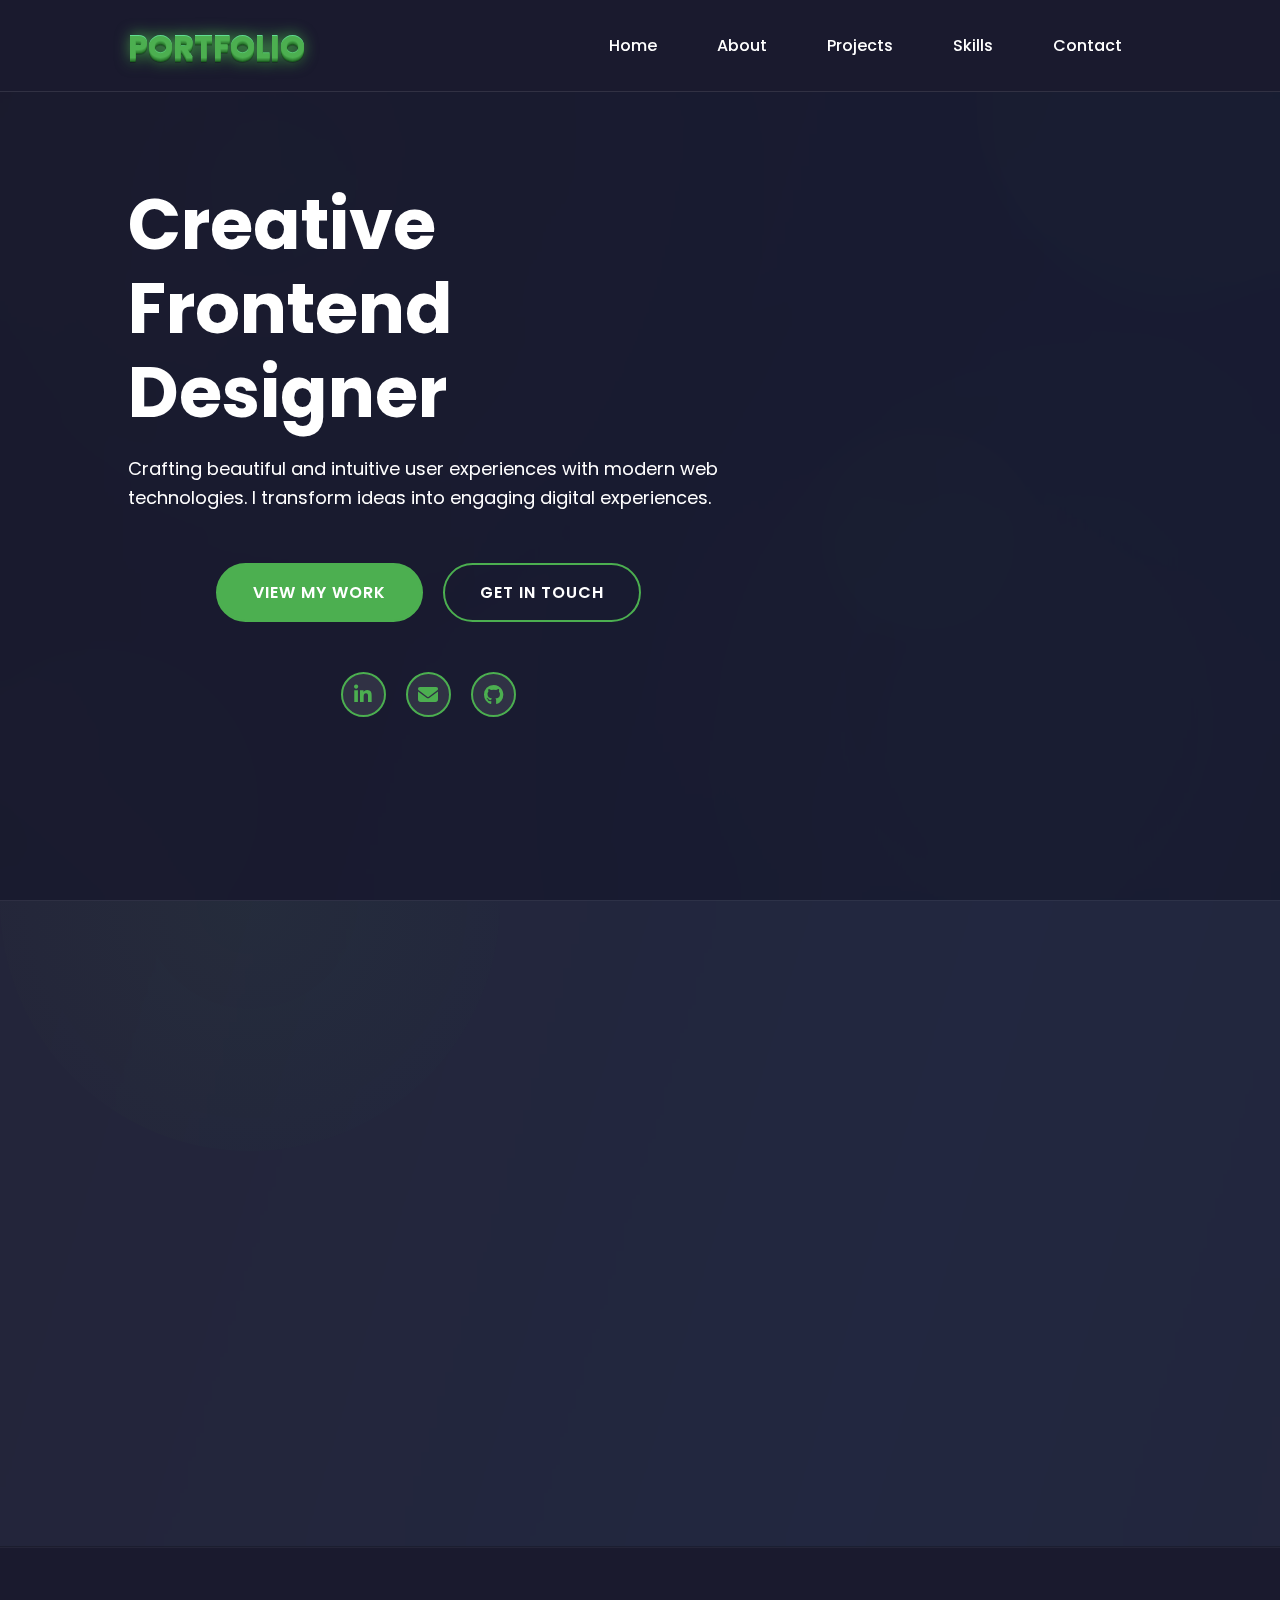
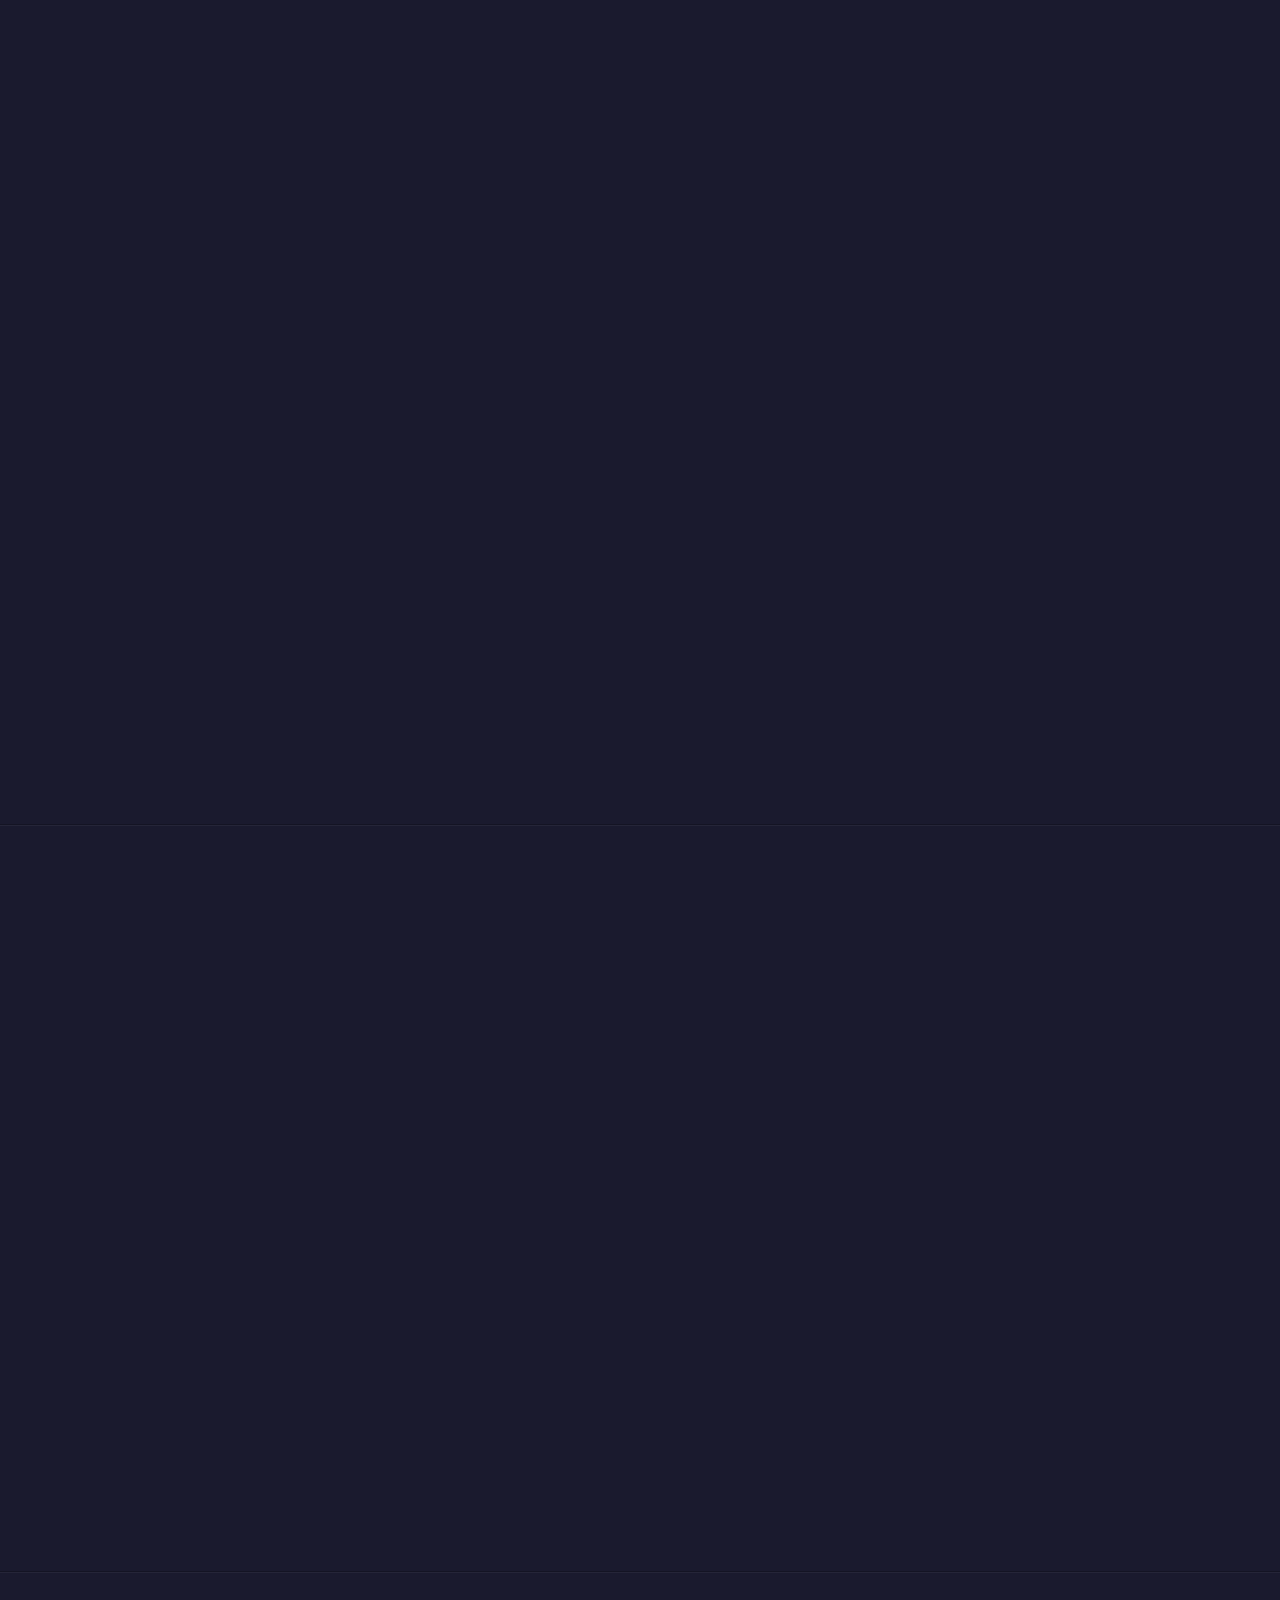
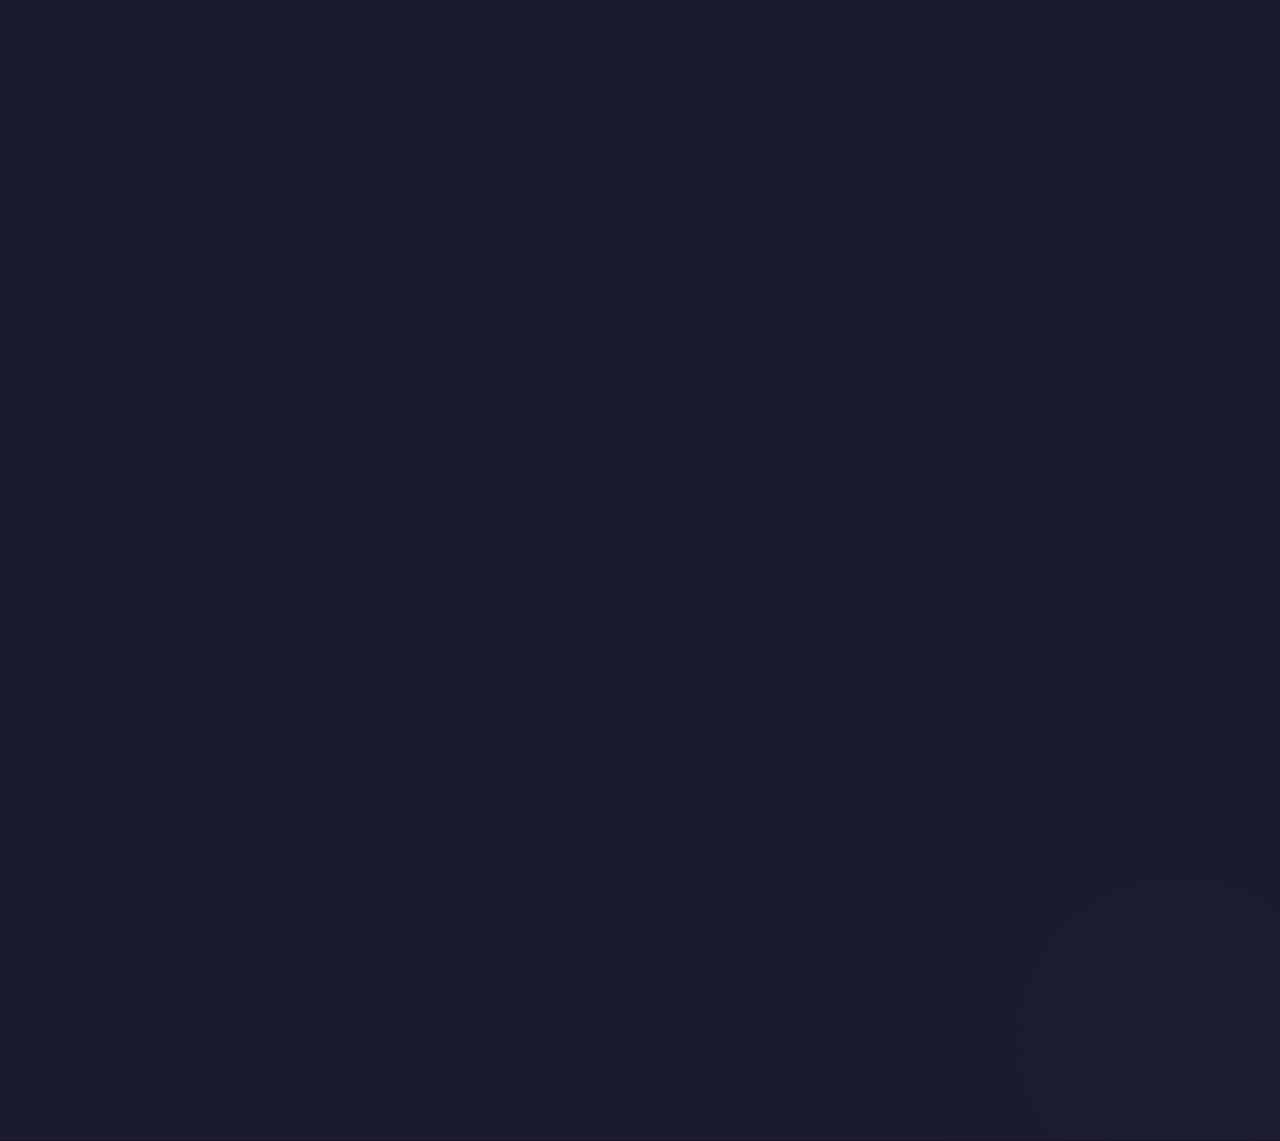
<file: index.html>
<!DOCTYPE html>
<html lang="en">
<head>
    <meta charset="UTF-8">
    <meta name="viewport" content="width=device-width, initial-scale=1.0">
    <title>Frontend Designer Portfolio</title>
    <!-- Google Fonts -->
    <link href="https://fonts.googleapis.com/css2?family=Poppins:wght@300;400;500;600;700&display=swap" rel="stylesheet">
    <!-- AOS Animation Library -->
    <link rel="stylesheet" href="https://unpkg.com/aos@next/dist/aos.css" />
    <!-- Font Awesome -->
    <link rel="stylesheet" href="https://cdnjs.cloudflare.com/ajax/libs/font-awesome/6.4.0/css/all.min.css">
    <link rel="stylesheet" href="style.css">
</head>
<body>
    <div class="bg-shapes">
        <div class="shape"></div>
        <div class="shape"></div>
        <div class="shape"></div>
    </div>
    <div class="header">
        <nav id="navbar">
            <div class="logo" data-text="Portfolio">Portfolio</div>
            <ul>
                <li><a href="#home">Home</a></li>
                <li><a href="#about">About</a></li>
                <li><a href="#projects">Projects</a></li>
                <li><a href="#skills">Skills</a></li>
                <li><a href="#contact">Contact</a></li>
            </ul>
        </nav>
        <div class="content" id="home">
            <h1 data-aos="fade-up">Creative Frontend Designer</h1>
            <p data-aos="fade-up" data-aos-delay="200">Crafting beautiful and intuitive user experiences with modern web technologies. I transform ideas into engaging digital experiences.</p>
            <div class="cta-buttons" data-aos="fade-up" data-aos-delay="400">
                <div class="buttons-wrapper">
                    <a href="#projects" class="cta-btn primary-btn">View My Work</a>
                    <a href="#contact" class="cta-btn secondary-btn">Get in Touch</a>
                </div>
                <div class="social-icons">
                    <a href="https://www.linkedin.com/in/adarsh-k-s-198724315/" target="_blank" class="social-icon">
                        <i class="fab fa-linkedin-in"></i>
                    </a>
                    <a href="mailto:adarsh23@gmail.com" class="social-icon">
                        <i class="fas fa-envelope"></i>
                    </a>
                    <a href="https://github.com/yourusername" target="_blank" class="social-icon">
                        <i class="fab fa-github"></i>
                    </a>
                </div>
            </div>
        </div>
    </div>

    <section class="about" id="about">
        <div class="section-title" data-aos="fade-up">
            <h2>About Me</h2>
        </div>
        <div class="about-content">
            <div class="about-img" data-aos="fade-right">
                <img src="profile.jpeg" alt="Profile Picture" class="profile-image">
            </div>
            <div class="about-text" data-aos="fade-left">
                <h3>Frontend Designer & Developer</h3>
                <p>As a passionate Frontend Designer, I specialize in creating visually stunning and highly functional web experiences. With a strong foundation in design principles and modern web technologies, I bridge the gap between aesthetics and functionality.</p>
                <p>My expertise includes:</p>
                <ul>
                    <li>UI/UX Design</li>
                    <li>Responsive Web Design</li>
                    <li>Interactive Animations</li>
                    <li>Modern Frontend Frameworks</li>
                    <li>Cross-browser Compatibility</li>
                </ul>
            </div>
        </div>
    </section>

    <section class="projects" id="projects">
        <div class="section-title" data-aos="fade-up">
            <h2>My Projects</h2>
            <p>Here are some of my recent works</p>
        </div>
        <div class="project-container">
            <!-- Project 1 -->
            <div class="project-card" data-aos="fade-up">
                <div class="project-content">
                    <h3 class="project-title">E-Commerce Analytics Dashboard</h3>
                    <p class="project-description">A comprehensive e-commerce analytics dashboard featuring real-time KPIs, sales metrics, order tracking, and profit analysis. Includes interactive charts, location-based sales data, and channel performance metrics.</p>
                    <div class="project-tags">
                        <span class="project-tag">HTML5</span>
                        <span class="project-tag">CSS3</span>
                        <span class="project-tag">JavaScript</span>
                        <span class="project-tag">React</span>
                    </div>
                    <div class="project-links">
                        <a href="#" class="project-link live">Live Demo</a>
                        <a href="#" class="project-link github">GitHub</a>
                    </div>
                </div>
            </div>

            <!-- Project 2 -->
            <div class="project-card" data-aos="fade-up" data-aos-delay="200">
                <div class="project-content">
                    <h3 class="project-title">Task Management App</h3>
                    <p class="project-description">A collaborative task management application with real-time updates and team collaboration features. Includes task tracking, deadlines, and team progress monitoring.</p>
                    <div class="project-tags">
                        <span class="project-tag">HTML5</span>
                        <span class="project-tag">CSS3</span>
                        <span class="project-tag">JavaScript</span>
                        <span class="project-tag">React</span>
                    </div>
                    <div class="project-links">
                        <a href="#" class="project-link live">Live Demo</a>
                        <a href="#" class="project-link github">GitHub</a>
                    </div>
                </div>
            </div>

            <!-- Project 3 -->
            <div class="project-card" data-aos="fade-up" data-aos-delay="400">
                <div class="project-content">
                    <h3 class="project-title">Weather Forecast App</h3>
                    <p class="project-description">A weather application with detailed forecasts, interactive maps, and location-based services. Features real-time weather updates and interactive weather visualization.</p>
                    <div class="project-tags">
                        <span class="project-tag">HTML5</span>
                        <span class="project-tag">CSS3</span>
                        <span class="project-tag">JavaScript</span>
                    </div>
                    <div class="project-links">
                        <a href="#" class="project-link live">Live Demo</a>
                        <a href="#" class="project-link github">GitHub</a>
                    </div>
                </div>
            </div>
        </div>
    </section>

    <section class="skills" id="skills">
        <div class="section-title" data-aos="fade-up">
        <h2>My Skills</h2>
            <div class="experience-tags" data-aos="fade-up" data-aos-delay="200">
                <button class="experience-tag active" data-experience="all">All Skills</button>
                <button class="experience-tag" data-experience="expert">Expert</button>
                <button class="experience-tag" data-experience="advanced">Advanced</button>
                <button class="experience-tag" data-experience="intermediate">Intermediate</button>
            </div>
        </div>
        <div class="skill-container">
            <!-- Frontend Development -->
            <div class="skill-card" data-aos="fade-up" data-experience="expert">
                <div class="skill-icon">
                    <i class="fas fa-code"></i>
                </div>
                <h3 class="skill-name">Frontend Development</h3>
                
                <div class="progress-wrapper">
                    <div class="progress-label">
                        <span>HTML5/CSS3</span>
                        <span>95%</span>
                    </div>
                    <div class="progress">
                        <div class="progress-bar" style="width: 95%"></div>
                    </div>
                </div>

                <div class="progress-wrapper">
                    <div class="progress-label">
                        <span>JavaScript</span>
                        <span>88%</span>
                    </div>
                    <div class="progress">
                        <div class="progress-bar" style="width: 88%"></div>
                    </div>
                </div>

                <div class="progress-wrapper">
                    <div class="progress-label">
                        <span>React.js</span>
                        <span>85%</span>
                    </div>
                    <div class="progress">
                        <div class="progress-bar" style="width: 85%"></div>
                    </div>
                </div>
            </div>

            <!-- Backend Development -->
            <div class="skill-card" data-aos="fade-up" data-experience="advanced">
                <div class="skill-icon">
                    <i class="fas fa-database"></i>
                </div>
                <h3 class="skill-name">Backend Development</h3>
                
                <div class="progress-wrapper">
                    <div class="progress-label">
                        <span>Node.js</span>
                        <span>82%</span>
                    </div>
                    <div class="progress">
                        <div class="progress-bar" style="width: 82%"></div>
                    </div>
                </div>

                <div class="progress-wrapper">
                    <div class="progress-label">
                        <span>Python</span>
                        <span>78%</span>
                    </div>
                    <div class="progress">
                        <div class="progress-bar" style="width: 78%"></div>
                    </div>
                </div>

                <div class="progress-wrapper">
                    <div class="progress-label">
                        <span>SQL</span>
                        <span>85%</span>
                    </div>
                    <div class="progress">
                        <div class="progress-bar" style="width: 85%"></div>
                    </div>
                </div>
            </div>

            <!-- Tools & Technologies -->
            <div class="skill-card" data-aos="fade-up" data-experience="intermediate">
                <div class="skill-icon">
                    <i class="fas fa-tools"></i>
                </div>
                <h3 class="skill-name">Tools & Technologies</h3>
                
                <div class="progress-wrapper">
                    <div class="progress-label">
                        <span>Git/GitHub</span>
                        <span>90%</span>
                    </div>
                    <div class="progress">
                        <div class="progress-bar" style="width: 90%"></div>
                    </div>
                </div>

                <div class="progress-wrapper">
                    <div class="progress-label">
                        <span>Docker</span>
                        <span>75%</span>
                    </div>
                    <div class="progress">
                        <div class="progress-bar" style="width: 75%"></div>
                    </div>
                </div>

                <div class="progress-wrapper">
                    <div class="progress-label">
                        <span>AWS</span>
                        <span>70%</span>
                    </div>
                    <div class="progress">
                        <div class="progress-bar" style="width: 70%"></div>
                    </div>
                </div>
            </div>
        </div>
    </section>

    <section class="contact" id="contact">
        <div class="section-title" data-aos="fade-up">
            <h2>Get In Touch</h2>
            <p>Feel free to reach out. I'd love to hear from you!</p>
        </div>
        <div class="contact-container">
            <div class="contact-info" data-aos="fade-right">
                <div class="contact-item">
                    <div class="contact-icon">
                        <i class="fas fa-map-marker-alt"></i>
                    </div>
                    <div>
                        <h3>Location</h3>
                        <p>Banglore, India </p>
                    </div>
                </div>
                <div class="contact-item">
                    <div class="contact-icon">
                        <i class="fas fa-envelope"></i>
                    </div>
                    <div>
                        <h3>Email</h3>
                        <p>adarsh23@gmail.com</p>
                    </div>
                </div>
                <div class="contact-item">
                    <div class="contact-icon">
                        <i class="fas fa-phone"></i>
                    </div>
                    <div>
                        <h3>Phone</h3>
                        <p>7676541384</p>
                    </div>
                </div>
                <div class="contact-item">
                    <div class="contact-icon">
                        <i class="fas fa-clock"></i>
                    </div>
                    <div>
                        <h3>Working Hours</h3>
                        <p>Mon - Fri: 9:00 AM - 6:00 PM</p>
                    </div>
                </div>
            </div>
            <form class="contact-form" data-aos="fade-left">
                <div class="form-group">
                    <label for="name">Full Name</label>
                    <input type="text" id="name" placeholder="Enter your name" required>
                </div>
                <div class="form-group">
                    <label for="email">Email Address</label>
                    <input type="email" id="email" placeholder="Enter your email" required>
                </div>
                <div class="form-group">
                    <label for="subject">Subject</label>
                    <input type="text" id="subject" placeholder="Enter subject" required>
                </div>
                <div class="form-group">
                    <label for="message">Message</label>
                    <textarea id="message" placeholder="Write your message here..." required></textarea>
                </div>
                <div class="form-group">
                    <button type="submit" class="submit-btn">Send Message</button>
                    <div class="social-icons">
                        <a href="https://linkedin.com/in/yourusername" target="_blank" class="social-icon">
                            <i class="fab fa-linkedin-in"></i>
                        </a>
                        <a href="mailto:adarsh23@gmail.com" class="social-icon">
                            <i class="fas fa-envelope"></i>
                        </a>
                        <a href="https://github.com/yourusername" target="_blank" class="social-icon">
                            <i class="fab fa-github"></i>
                        </a>
                    </div>
                </div>
            </form>
        </div>
    </section>

    <!-- AOS Animation Library -->
    <script src="https://unpkg.com/aos@next/dist/aos.js"></script>
    <script src="script.js"></script>
</body>
</html>
</file>
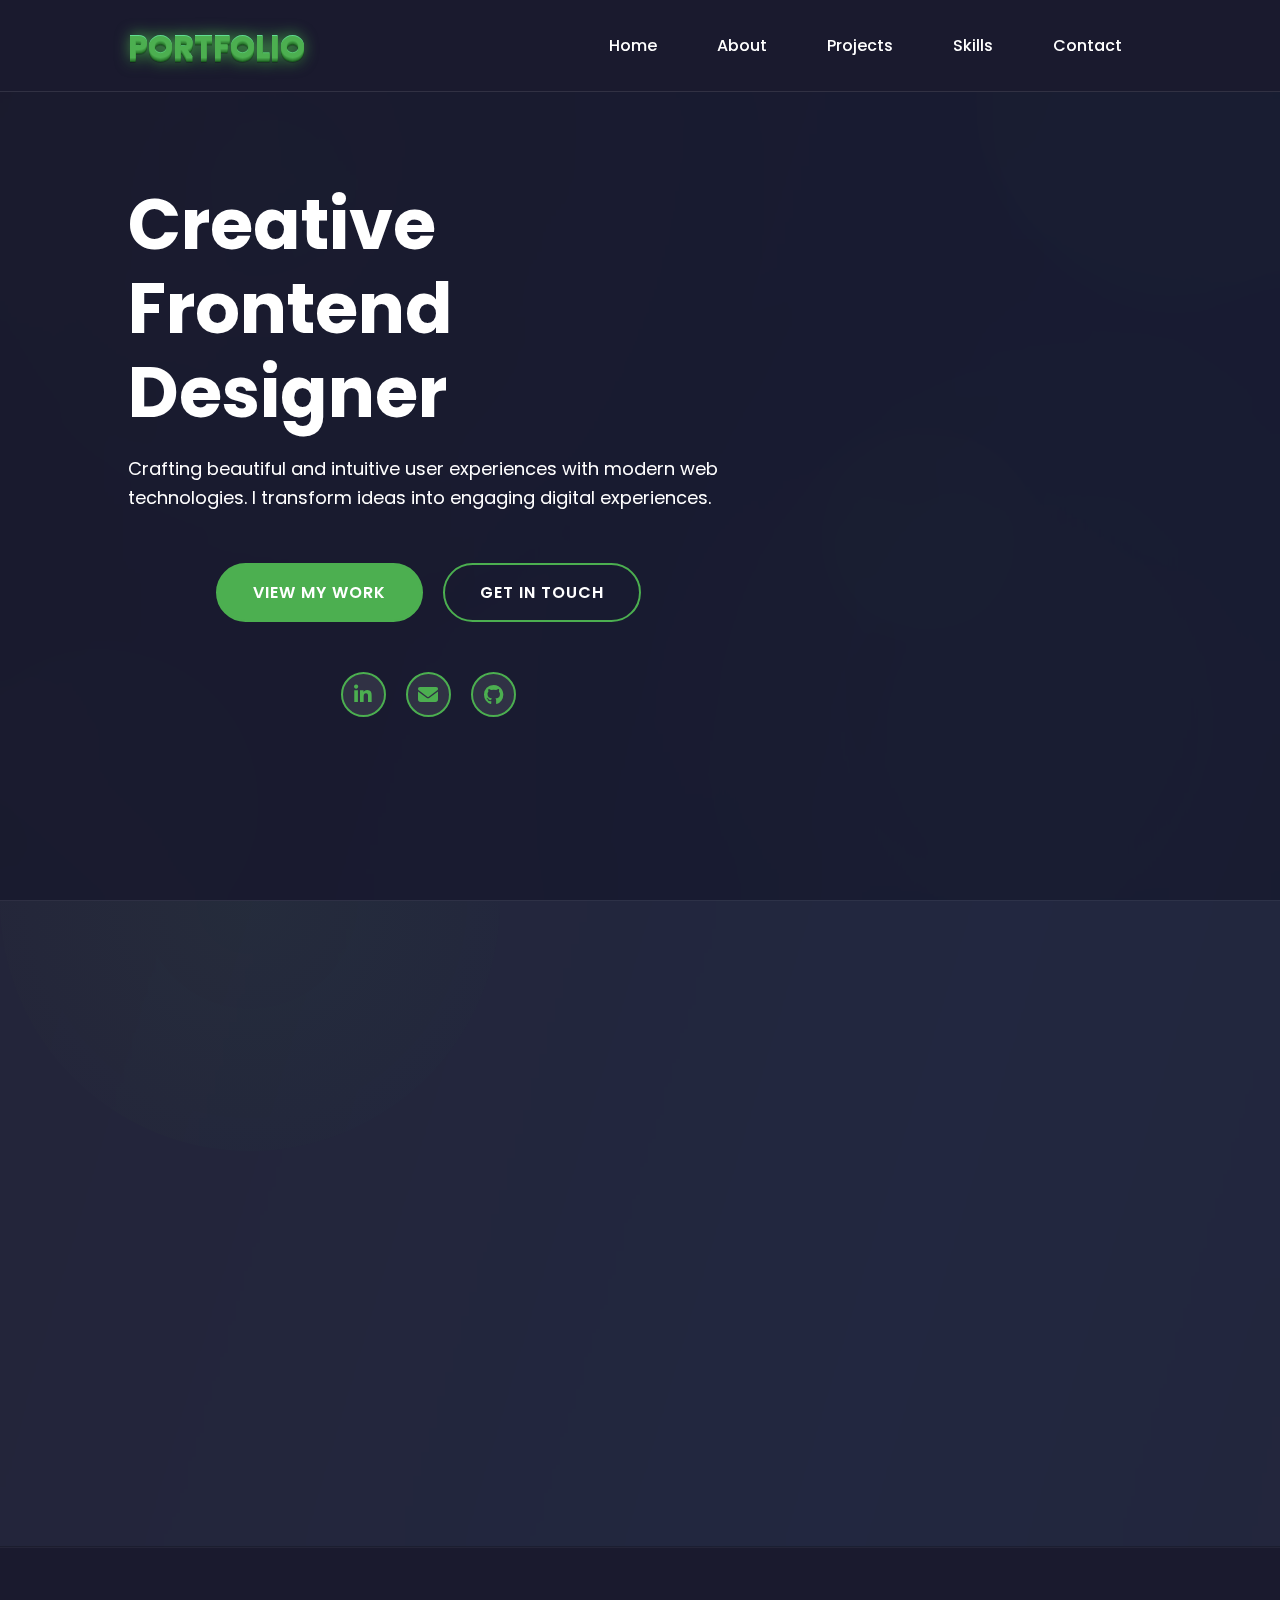
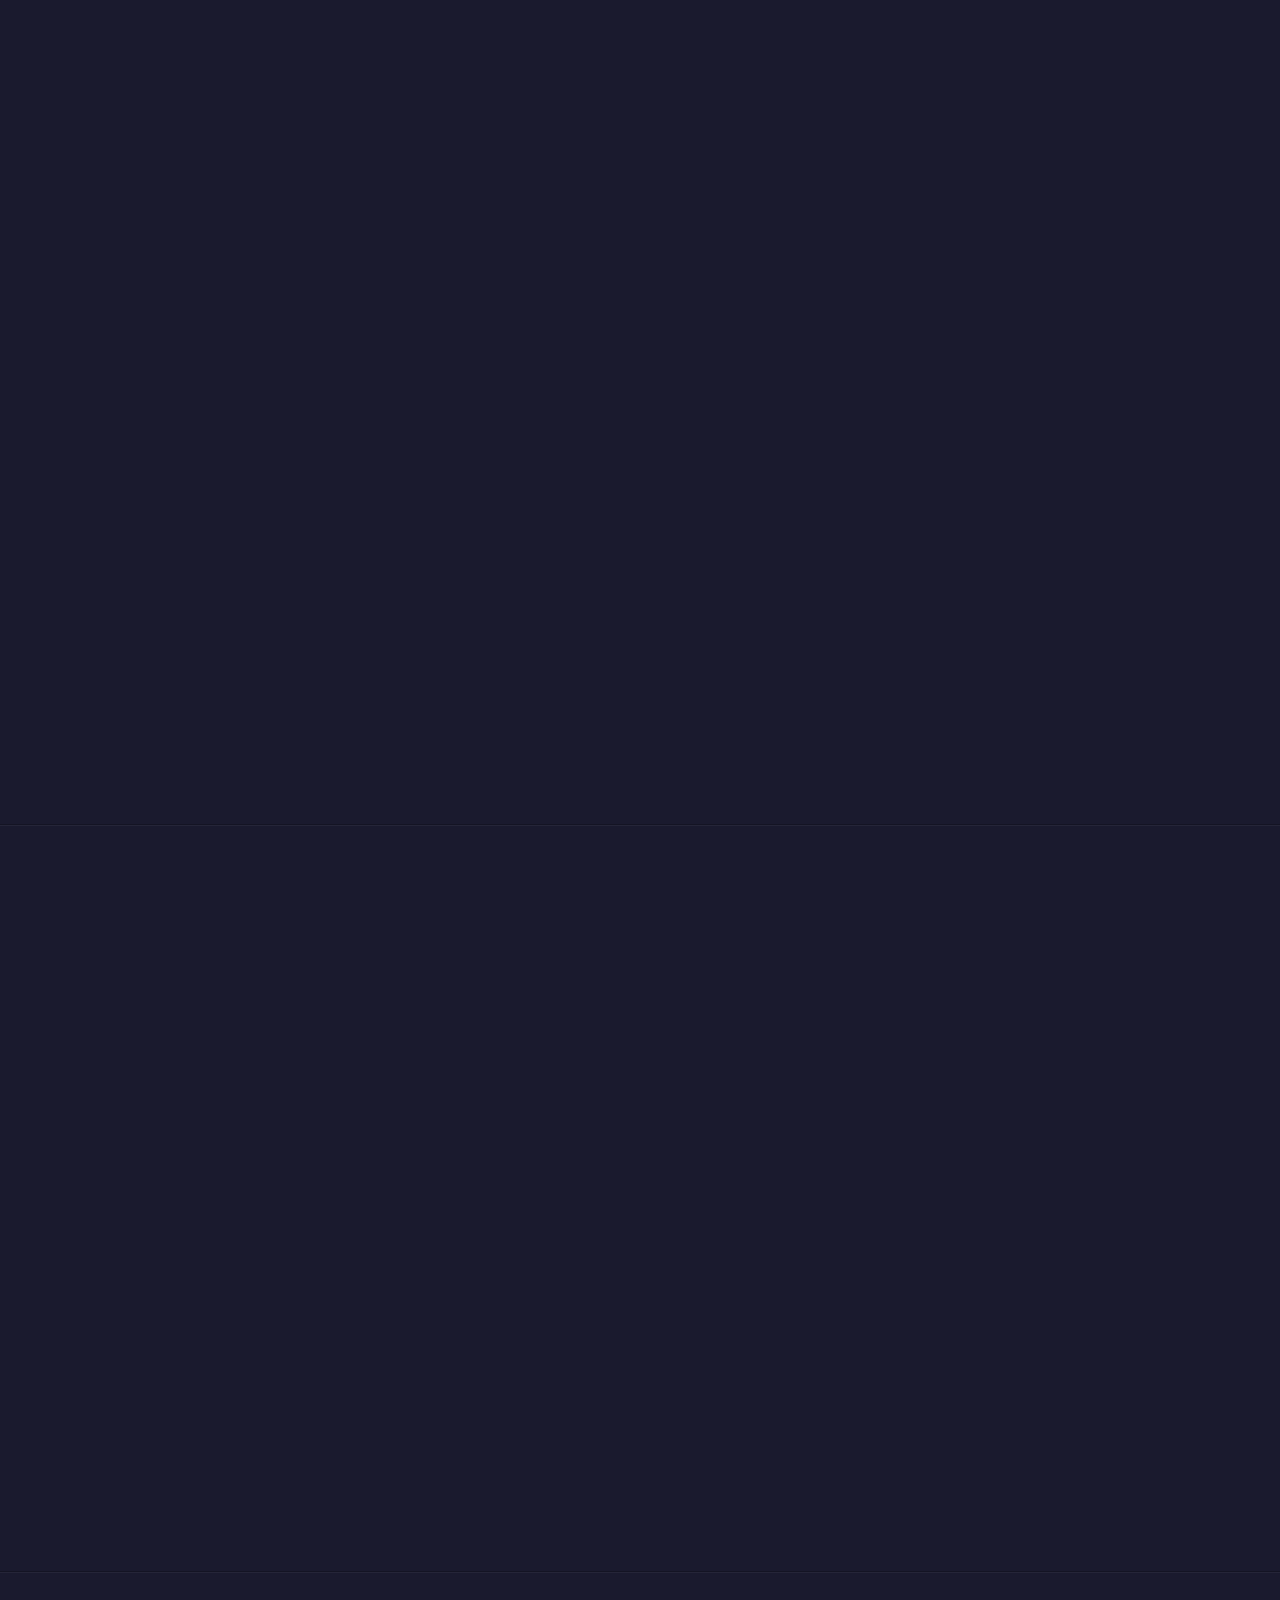
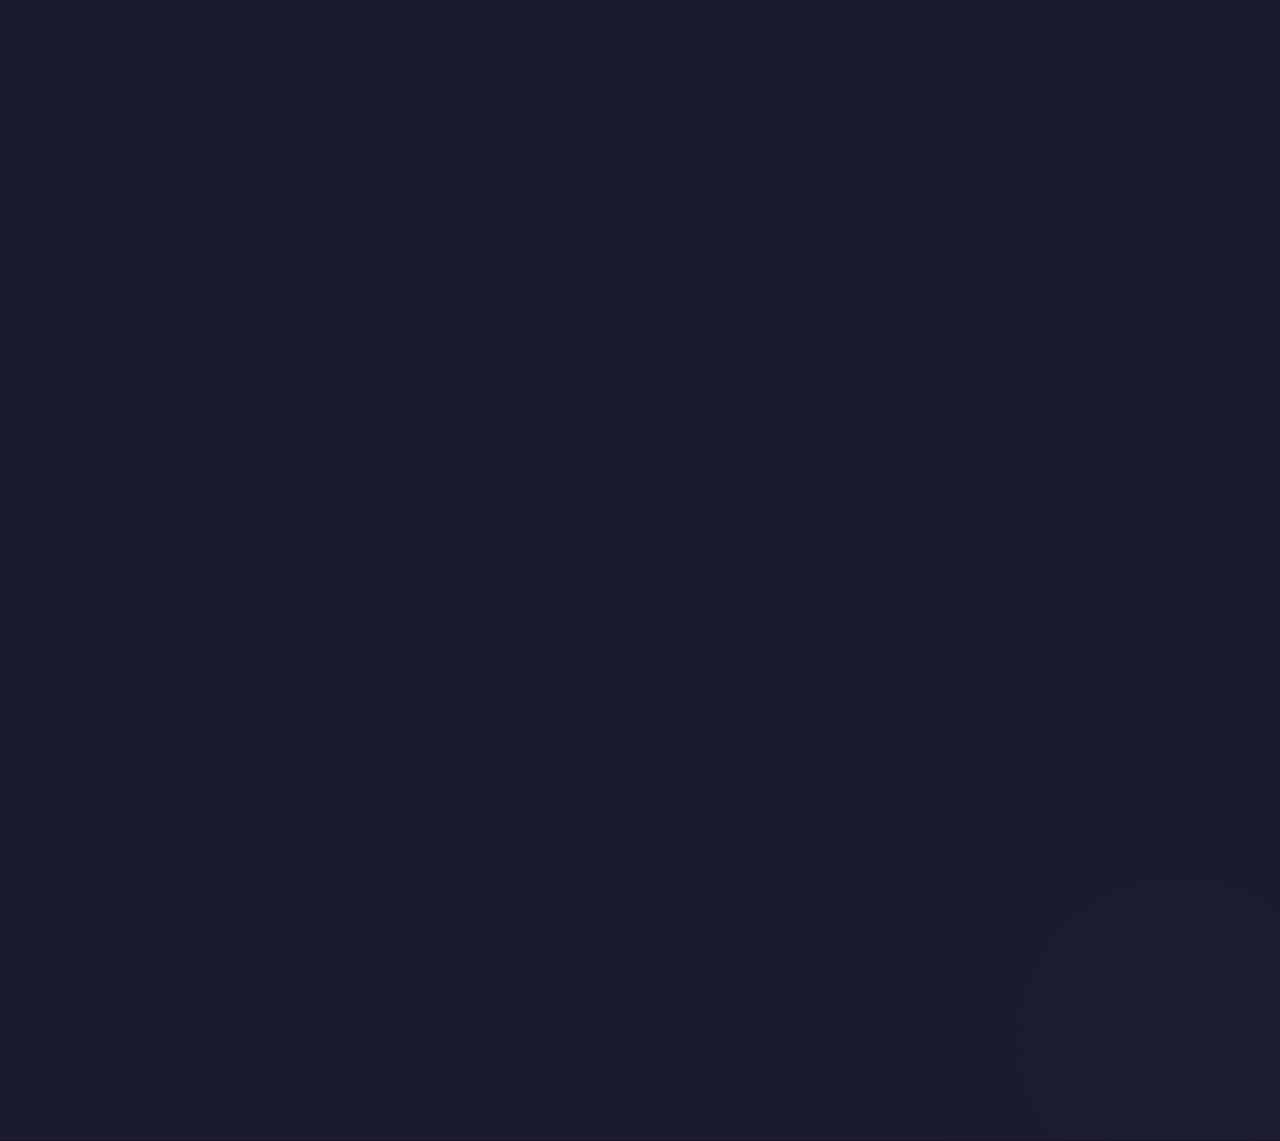
<file: project.html>
<!DOCTYPE html>
<html lang="en">
<head>
    <meta charset="UTF-8">
    <meta name="viewport" content="width=device-width, initial-scale=1.0">
    <title>Frontend Designer Portfolio</title>
    <!-- Google Fonts -->
    <link href="https://fonts.googleapis.com/css2?family=Poppins:wght@300;400;500;600;700&display=swap" rel="stylesheet">
    <!-- AOS Animation Library -->
    <link rel="stylesheet" href="https://unpkg.com/aos@next/dist/aos.css" />
    <!-- Font Awesome -->
    <link rel="stylesheet" href="https://cdnjs.cloudflare.com/ajax/libs/font-awesome/6.4.0/css/all.min.css">
    <link rel="stylesheet" href="pstyle.css">
</head>
<body>
    <div class="bg-shapes">
        <div class="shape"></div>
        <div class="shape"></div>
        <div class="shape"></div>
    </div>
    <div class="header">
        <nav id="navbar">
            <div class="logo" data-text="Portfolio">Portfolio</div>
            <ul>
                <li><a href="#home">Home</a></li>
                <li><a href="#about">About</a></li>
                <li><a href="#projects">Projects</a></li>
                <li><a href="#skills">Skills</a></li>
                <li><a href="#contact">Contact</a></li>
            </ul>
        </nav>
        <div class="content" id="home">
            <h1 data-aos="fade-up">Creative Frontend Designer</h1>
            <p data-aos="fade-up" data-aos-delay="200">Crafting beautiful and intuitive user experiences with modern web technologies. I transform ideas into engaging digital experiences.</p>
            <div class="cta-buttons" data-aos="fade-up" data-aos-delay="400">
                <div class="buttons-wrapper">
                    <a href="#projects" class="cta-btn primary-btn">View My Work</a>
                    <a href="#contact" class="cta-btn secondary-btn">Get in Touch</a>
                </div>
                <div class="social-icons">
                    <a href="https://linkedin.com/in/yourusername" target="_blank" class="social-icon">
                        <i class="fab fa-linkedin-in"></i>
                    </a>
                    <a href="mailto:adarsh23@gmail.com" class="social-icon">
                        <i class="fas fa-envelope"></i>
                    </a>
                    <a href="https://github.com/yourusername" target="_blank" class="social-icon">
                        <i class="fab fa-github"></i>
                    </a>
                </div>
            </div>
        </div>
    </div>

    <section class="about" id="about">
        <div class="section-title" data-aos="fade-up">
            <h2>About Me</h2>
        </div>
        <div class="about-content">
            <div class="about-img" data-aos="fade-right">
                <img src="profile.jpeg" alt="Profile Picture" class="profile-image">
            </div>
            <div class="about-text" data-aos="fade-left">
                <h3>Frontend Designer & Developer</h3>
                <p>As a passionate Frontend Designer, I specialize in creating visually stunning and highly functional web experiences. With a strong foundation in design principles and modern web technologies, I bridge the gap between aesthetics and functionality.</p>
                <p>My expertise includes:</p>
                <ul>
                    <li>UI/UX Design</li>
                    <li>Responsive Web Design</li>
                    <li>Interactive Animations</li>
                    <li>Modern Frontend Frameworks</li>
                    <li>Cross-browser Compatibility</li>
                </ul>
            </div>
        </div>
    </section>

    <section class="projects" id="projects">
        <div class="section-title" data-aos="fade-up">
            <h2>My Projects</h2>
            <p>Here are some of my recent works</p>
        </div>
        <div class="project-container">
            <!-- Project 1 -->
            <div class="project-card" data-aos="fade-up">
                <div class="project-content">
                    <h3 class="project-title">E-Commerce Analytics Dashboard</h3>
                    <p class="project-description">A comprehensive e-commerce analytics dashboard featuring real-time KPIs, sales metrics, order tracking, and profit analysis. Includes interactive charts, location-based sales data, and channel performance metrics.</p>
                    <div class="project-tags">
                        <span class="project-tag">HTML5</span>
                        <span class="project-tag">CSS3</span>
                        <span class="project-tag">JavaScript</span>
                        <span class="project-tag">React</span>
                    </div>
                    <div class="project-links">
                        <a href="#" class="project-link live">Live Demo</a>
                        <a href="#" class="project-link github">GitHub</a>
                    </div>
                </div>
            </div>

            <!-- Project 2 -->
            <div class="project-card" data-aos="fade-up" data-aos-delay="200">
                <div class="project-content">
                    <h3 class="project-title">Task Management App</h3>
                    <p class="project-description">A collaborative task management application with real-time updates and team collaboration features. Includes task tracking, deadlines, and team progress monitoring.</p>
                    <div class="project-tags">
                        <span class="project-tag">HTML5</span>
                        <span class="project-tag">CSS3</span>
                        <span class="project-tag">JavaScript</span>
                        <span class="project-tag">React</span>
                    </div>
                    <div class="project-links">
                        <a href="#" class="project-link live">Live Demo</a>
                        <a href="#" class="project-link github">GitHub</a>
                    </div>
                </div>
            </div>

            <!-- Project 3 -->
            <div class="project-card" data-aos="fade-up" data-aos-delay="400">
                <div class="project-content">
                    <h3 class="project-title">Weather Forecast App</h3>
                    <p class="project-description">A weather application with detailed forecasts, interactive maps, and location-based services. Features real-time weather updates and interactive weather visualization.</p>
                    <div class="project-tags">
                        <span class="project-tag">HTML5</span>
                        <span class="project-tag">CSS3</span>
                        <span class="project-tag">JavaScript</span>
                    </div>
                    <div class="project-links">
                        <a href="#" class="project-link live">Live Demo</a>
                        <a href="#" class="project-link github">GitHub</a>
                    </div>
                </div>
            </div>
        </div>
    </section>

    <section class="skills" id="skills">
        <div class="section-title" data-aos="fade-up">
        <h2>My Skills</h2>
            <div class="experience-tags" data-aos="fade-up" data-aos-delay="200">
                <button class="experience-tag active" data-experience="all">All Skills</button>
                <button class="experience-tag" data-experience="expert">Expert</button>
                <button class="experience-tag" data-experience="advanced">Advanced</button>
                <button class="experience-tag" data-experience="intermediate">Intermediate</button>
            </div>
        </div>
        <div class="skill-container">
            <!-- Frontend Development -->
            <div class="skill-card" data-aos="fade-up" data-experience="expert">
                <div class="skill-icon">
                    <i class="fas fa-code"></i>
                </div>
                <h3 class="skill-name">Frontend Development</h3>
                
                <div class="progress-wrapper">
                    <div class="progress-label">
                        <span>HTML5/CSS3</span>
                        <span>95%</span>
                    </div>
                    <div class="progress">
                        <div class="progress-bar" style="width: 95%"></div>
                    </div>
                </div>

                <div class="progress-wrapper">
                    <div class="progress-label">
                        <span>JavaScript</span>
                        <span>88%</span>
                    </div>
                    <div class="progress">
                        <div class="progress-bar" style="width: 88%"></div>
                    </div>
                </div>

                <div class="progress-wrapper">
                    <div class="progress-label">
                        <span>React.js</span>
                        <span>85%</span>
                    </div>
                    <div class="progress">
                        <div class="progress-bar" style="width: 85%"></div>
                    </div>
                </div>
            </div>

            <!-- Backend Development -->
            <div class="skill-card" data-aos="fade-up" data-experience="advanced">
                <div class="skill-icon">
                    <i class="fas fa-database"></i>
                </div>
                <h3 class="skill-name">Backend Development</h3>
                
                <div class="progress-wrapper">
                    <div class="progress-label">
                        <span>Node.js</span>
                        <span>82%</span>
                    </div>
                    <div class="progress">
                        <div class="progress-bar" style="width: 82%"></div>
                    </div>
                </div>

                <div class="progress-wrapper">
                    <div class="progress-label">
                        <span>Python</span>
                        <span>78%</span>
                    </div>
                    <div class="progress">
                        <div class="progress-bar" style="width: 78%"></div>
                    </div>
                </div>

                <div class="progress-wrapper">
                    <div class="progress-label">
                        <span>SQL</span>
                        <span>85%</span>
                    </div>
                    <div class="progress">
                        <div class="progress-bar" style="width: 85%"></div>
                    </div>
                </div>
            </div>

            <!-- Tools & Technologies -->
            <div class="skill-card" data-aos="fade-up" data-experience="intermediate">
                <div class="skill-icon">
                    <i class="fas fa-tools"></i>
                </div>
                <h3 class="skill-name">Tools & Technologies</h3>
                
                <div class="progress-wrapper">
                    <div class="progress-label">
                        <span>Git/GitHub</span>
                        <span>90%</span>
                    </div>
                    <div class="progress">
                        <div class="progress-bar" style="width: 90%"></div>
                    </div>
                </div>

                <div class="progress-wrapper">
                    <div class="progress-label">
                        <span>Docker</span>
                        <span>75%</span>
                    </div>
                    <div class="progress">
                        <div class="progress-bar" style="width: 75%"></div>
                    </div>
                </div>

                <div class="progress-wrapper">
                    <div class="progress-label">
                        <span>AWS</span>
                        <span>70%</span>
                    </div>
                    <div class="progress">
                        <div class="progress-bar" style="width: 70%"></div>
                    </div>
                </div>
            </div>
        </div>
    </section>

    <section class="contact" id="contact">
        <div class="section-title" data-aos="fade-up">
            <h2>Get In Touch</h2>
            <p>Feel free to reach out. I'd love to hear from you!</p>
        </div>
        <div class="contact-container">
            <div class="contact-info" data-aos="fade-right">
                <div class="contact-item">
                    <div class="contact-icon">
                        <i class="fas fa-map-marker-alt"></i>
                    </div>
                    <div>
                        <h3>Location</h3>
                        <p>Banglore, India </p>
                    </div>
                </div>
                <div class="contact-item">
                    <div class="contact-icon">
                        <i class="fas fa-envelope"></i>
                    </div>
                    <div>
                        <h3>Email</h3>
                        <p>adarsh23@gmail.com</p>
                    </div>
                </div>
                <div class="contact-item">
                    <div class="contact-icon">
                        <i class="fas fa-phone"></i>
                    </div>
                    <div>
                        <h3>Phone</h3>
                        <p>7676541384</p>
                    </div>
                </div>
                <div class="contact-item">
                    <div class="contact-icon">
                        <i class="fas fa-clock"></i>
                    </div>
                    <div>
                        <h3>Working Hours</h3>
                        <p>Mon - Fri: 9:00 AM - 6:00 PM</p>
                    </div>
                </div>
            </div>
            <form class="contact-form" data-aos="fade-left">
                <div class="form-group">
                    <label for="name">Full Name</label>
                    <input type="text" id="name" placeholder="Enter your name" required>
                </div>
                <div class="form-group">
                    <label for="email">Email Address</label>
                    <input type="email" id="email" placeholder="Enter your email" required>
                </div>
                <div class="form-group">
                    <label for="subject">Subject</label>
                    <input type="text" id="subject" placeholder="Enter subject" required>
                </div>
                <div class="form-group">
                    <label for="message">Message</label>
                    <textarea id="message" placeholder="Write your message here..." required></textarea>
                </div>
                <div class="form-group">
                    <button type="submit" class="submit-btn">Send Message</button>
                    <div class="social-icons">
                        <a href="https://linkedin.com/in/yourusername" target="_blank" class="social-icon">
                            <i class="fab fa-linkedin-in"></i>
                        </a>
                        <a href="mailto:adarsh23@gmail.com" class="social-icon">
                            <i class="fas fa-envelope"></i>
                        </a>
                        <a href="https://github.com/yourusername" target="_blank" class="social-icon">
                            <i class="fab fa-github"></i>
                        </a>
                    </div>
                </div>
            </form>
        </div>
    </section>

    <!-- AOS Animation Library -->
    <script src="https://unpkg.com/aos@next/dist/aos.js"></script>
    <script src="prscript.js"></script>
</body>
</html>
</file>
<file: style.css>
* {
    margin: 0;
    padding: 0;
    box-sizing: border-box;
    font-family: 'Poppins', sans-serif;
}

:root {
    --primary-color: #4CAF50;
    --dark-bg: #1a1a2e;
    --card-bg: rgba(45, 45, 65, 0.5);
    --text-light: #ffffff;
    --text-dark: #333333;
    --section-bg: rgba(26, 26, 46, 0.7);
}

body {
    background: linear-gradient(to bottom right, #1a1a2e, #16213e, #1a1a2e);
    color: var(--text-light);
    line-height: 1.6;
    overflow-x: hidden; /* Prevent horizontal scrolling */
    min-height: 100vh; /* Ensure full viewport height */
    scroll-behavior: smooth; /* Enable smooth scrolling */
    -webkit-font-smoothing: antialiased; /* Better font rendering */
    -moz-osx-font-smoothing: grayscale;
    position: relative;
}

body::before {
    content: '';
    position: fixed;
    top: 0;
    left: 0;
    width: 100%;
    height: 100%;
    background: 
        radial-gradient(circle at 20% 20%, rgba(76, 175, 80, 0.05) 0%, transparent 40%),
        radial-gradient(circle at 80% 80%, rgba(76, 175, 80, 0.05) 0%, transparent 40%);
    pointer-events: none;
    z-index: 0;
}

/* Animated 3D shapes */
.bg-shapes {
    position: fixed;
    top: 0;
    left: 0;
    width: 100%;
    height: 100%;
    overflow: hidden;
    z-index: 0;
    opacity: 0.5;
}

.shape {
    position: absolute;
    background: linear-gradient(45deg, rgba(76, 175, 80, 0.1), rgba(76, 175, 80, 0.05));
    border-radius: 50%;
    animation: float 20s infinite;
}

.shape:nth-child(1) {
    width: 400px;
    height: 400px;
    top: -100px;
    right: -100px;
    animation-delay: 0s;
}

.shape:nth-child(2) {
    width: 300px;
    height: 300px;
    bottom: -50px;
    left: -50px;
    animation-delay: -5s;
}

.shape:nth-child(3) {
    width: 200px;
    height: 200px;
    bottom: 30%;
    right: 20%;
    animation-delay: -10s;
}

@keyframes float {
    0%, 100% {
        transform: translateY(0) rotate(0deg) scale(1);
    }
    25% {
        transform: translateY(-20px) rotate(5deg) scale(1.1);
    }
    50% {
        transform: translateY(0) rotate(10deg) scale(1);
    }
    75% {
        transform: translateY(20px) rotate(5deg) scale(0.9);
    }
}

/* Header & Navigation */
.header {
    width: 100%;
    height: 100vh;
    padding: 0 10%;
    background: rgba(26, 26, 46, 0.7);
    backdrop-filter: blur(10px);
    position: relative;
    overflow: hidden;
}

/* Add floating animation for Ghibli-like effect */
.header::before {
    content: '';
    position: absolute;
    width: 100%;
    height: 100%;
    background: url('https://www.transparenttextures.com/patterns/dust.png');
    animation: float 15s linear infinite;
    opacity: 0.1;
}

@keyframes float {
    0% { transform: translateY(0) translateX(0); }
    50% { transform: translateY(-10px) translateX(5px); }
    100% { transform: translateY(0) translateX(0); }
}

nav {
    width: 100%;
    display: flex;
    align-items: center;
    justify-content: space-between;
    padding: 20px 10%;
    position: fixed;
    top: 0;
    left: 0;
    z-index: 1000;
    transition: 0.3s;
    background: rgba(26, 26, 46, 0.95);
    backdrop-filter: blur(10px);
    border-bottom: 1px solid rgba(255, 255, 255, 0.1);
}

nav.scrolled {
    padding: 15px 10%;
    background: rgba(26, 26, 46, 0.98);
    box-shadow: 0 5px 20px rgba(0, 0, 0, 0.3);
}

.logo {
    font-size: 32px;
    font-weight: 700;
    color: var(--primary-color);
    position: relative;
    text-transform: uppercase;
    transform-style: preserve-3d;
    perspective: 500px;
    transition: transform 0.3s ease;
    text-shadow: 
        0 1px 0 #4CAF50,
        0 2px 0 #43A047,
        0 3px 0 #388E3C,
        0 4px 0 #2E7D32,
        0 5px 0 #1B5E20,
        0 6px 0 rgba(0,0,0,0.2);
    background: linear-gradient(
        180deg,
        #69f0ae 0%,
        var(--primary-color) 100%
    );
    -webkit-background-clip: text;
    background-clip: text;
    -webkit-text-fill-color: transparent;
    animation: float 3s ease-in-out infinite;
}

.logo::before {
    content: attr(data-text);
    position: absolute;
    left: 0;
    top: 0;
    transform: translateZ(-10px);
    color: rgba(76, 175, 80, 0.3);
    filter: blur(8px);
}

.logo:hover {
    transform: rotateX(10deg) rotateY(10deg);
}

@keyframes float {
    0%, 100% {
        transform: translateY(0) rotateX(0);
    }
    50% {
        transform: translateY(-5px) rotateX(5deg);
    }
}

nav ul {
    display: flex;
    list-style: none;
}

nav ul li {
    margin: 0 30px;
}

nav ul li a {
    color: var(--text-light);
    text-decoration: none;
    transition: 0.3s;
    font-weight: 500;
}

nav ul li a:hover {
    color: var(--primary-color);
}

/* Hero Section */
.content {
    height: 100vh;
    display: flex;
    flex-direction: column;
    justify-content: center;
    max-width: 600px;
}

.content h1 {
    font-size: 70px;
    margin-bottom: 20px;
    line-height: 1.2;
}

.content p {
    font-size: 18px;
    margin-bottom: 30px;
}

.cta-buttons {
    display: flex;
    flex-direction: column;
    align-items: center;
    gap: 20px;
    margin-top: 20px;
}

.buttons-wrapper {
    display: flex;
    gap: 20px;
}

.cta-btn {
    padding: 15px 35px;
    border-radius: 50px;
    text-decoration: none;
    font-weight: 600;
    font-size: 16px;
    letter-spacing: 1px;
    text-transform: uppercase;
    transition: all 0.3s cubic-bezier(0.4, 0, 0.2, 1);
    position: relative;
    overflow: hidden;
    display: inline-flex;
    align-items: center;
    justify-content: center;
    min-width: 180px;
}

.primary-btn {
    background: var(--primary-color);
    color: var(--text-light);
    border: 2px solid var(--primary-color);
}

.secondary-btn {
    background: transparent;
    color: var(--text-light);
    border: 2px solid var(--primary-color);
}

.cta-btn::before {
    content: '';
    position: absolute;
    top: 0;
    left: -100%;
    width: 100%;
    height: 100%;
    background: linear-gradient(
        120deg,
        transparent,
        rgba(255, 255, 255, 0.2),
        transparent
    );
    transition: all 0.6s ease;
}

.cta-btn:hover::before {
    left: 100%;
}

.cta-btn:hover {
    transform: translateY(-3px);
}

.primary-btn:hover {
    background: #3d8b40;
    border-color: #3d8b40;
    box-shadow: 0 5px 20px rgba(76, 175, 80, 0.4);
}

.secondary-btn:hover {
    background: var(--primary-color);
    box-shadow: 0 5px 20px rgba(76, 175, 80, 0.4);
}

@media (max-width: 768px) {
    .buttons-wrapper {
        flex-direction: column;
        align-items: center;
    }
}

/* About Section */
.about {
    padding: 100px 10%;
    background: var(--card-bg);
}

.section-title {
    text-align: center;
    margin-bottom: 60px;
}

.section-title h2 {
    font-size: 40px;
    color: var(--primary-color);
    margin-bottom: 20px;
}

.about-content {
    display: grid;
    grid-template-columns: 1fr 2fr;
    gap: 50px;
    align-items: center;
}

.about-img {
    position: relative;
    max-width: 300px;
    margin: 0 auto;
}

.about-img::before {
    content: '';
    position: absolute;
    top: -20px;
    left: -20px;
    width: calc(100% + 40px);
    height: calc(100% + 40px);
    border: 3px solid var(--primary-color);
    border-radius: 20px;
    z-index: -1;
    animation: borderFloat 3s ease-in-out infinite;
}

@keyframes borderFloat {
    0%, 100% { transform: scale(1); }
    50% { transform: scale(1.05); }
}

.about-img img {
    width: 100%;
    border-radius: 10px;
}

.about-text h3 {
    font-size: 28px;
    margin-bottom: 20px;
    color: var(--primary-color);
}

/* Skills Section */
.skills {
    padding: 100px 10%;
    background: var(--dark-bg);
    position: relative;
    overflow: hidden;
}

.skills::before {
    content: '';
    position: absolute;
    width: 300px;
    height: 300px;
    background: var(--primary-color);
    filter: blur(150px);
    opacity: 0.1;
    top: -150px;
    right: -150px;
}

.skill-container {
    display: grid;
    grid-template-columns: repeat(auto-fit, minmax(300px, 1fr));
    gap: 30px;
    position: relative;
    z-index: 1;
}

.skill-card {
    background: rgba(45, 45, 65, 0.5);
    backdrop-filter: blur(10px);
    border: 1px solid rgba(255, 255, 255, 0.1);
    border-radius: 20px;
    padding: 30px;
    transition: all 0.3s ease;
}

.skill-card:hover {
    transform: translateY(-10px);
    box-shadow: 0 10px 30px rgba(76, 175, 80, 0.2);
    border-color: var(--primary-color);
}

.skill-icon {
    width: 60px;
    height: 60px;
    background: rgba(76, 175, 80, 0.1);
    border-radius: 15px;
    display: flex;
    align-items: center;
    justify-content: center;
    margin-bottom: 20px;
    transition: all 0.3s ease;
}

.skill-card:hover .skill-icon {
    background: var(--primary-color);
    transform: scale(1.1) rotate(10deg);
}

.skill-icon i {
    font-size: 30px;
    color: var(--primary-color);
    transition: all 0.3s ease;
}

.skill-card:hover .skill-icon i {
    color: white;
}

.skill-name {
    font-size: 1.2rem;
    font-weight: 600;
    margin-bottom: 15px;
    color: var(--text-light);
}

.progress-wrapper {
    margin-top: 20px;
}

.progress-label {
    display: flex;
    justify-content: space-between;
    align-items: center;
    margin-bottom: 8px;
}

.progress-label span {
    font-size: 0.9rem;
    color: #888;
}

.progress {
    width: 100%;
    height: 8px;
    background: rgba(255, 255, 255, 0.1);
    border-radius: 10px;
    overflow: hidden;
    position: relative;
}

.progress-bar {
    position: relative;
    height: 100%;
    border-radius: 10px;
    background: linear-gradient(90deg, #4CAF50, #45a049);
    transition: width 1.5s cubic-bezier(0.4, 0, 0.2, 1);
}

.progress-bar::after {
    content: '';
    position: absolute;
    top: 0;
    left: 0;
    width: 100%;
    height: 100%;
    background: linear-gradient(90deg, 
        transparent, 
        rgba(255, 255, 255, 0.2), 
        transparent);
    animation: shimmer 2s infinite;
}

@keyframes shimmer {
    0% { transform: translateX(-100%); }
    100% { transform: translateX(100%); }
}

/* Programming Languages Grid */
.programming-grid {
    display: grid;
    grid-template-columns: repeat(auto-fit, minmax(150px, 1fr));
    gap: 15px;
    margin-top: 15px;
}

.language-item {
    background: rgba(255,255,255,0.05);
    padding: 10px;
    border-radius: 8px;
    text-align: center;
    transition: all 0.3s ease;
}

.language-item:hover {
    transform: scale(1.05);
    background: rgba(255,255,255,0.1);
}

.language-icon {
    font-size: 24px;
    margin-bottom: 8px;
}

/* Version Control Section */
.version-control-tools {
    display: flex;
    flex-wrap: wrap;
    gap: 15px;
    margin-top: 15px;
}

.tool-badge {
    background: var(--primary-color);
    padding: 5px 15px;
    border-radius: 20px;
    font-size: 14px;
    color: white;
    transition: all 0.3s ease;
}

.tool-badge:hover {
    transform: translateY(-3px);
    box-shadow: 0 5px 15px rgba(76, 175, 80, 0.3);
}

/* Contact Section */
.contact {
    padding: 100px 10%;
    background: var(--dark-bg);
    position: relative;
    overflow: hidden;
}

.contact::before {
    content: '';
    position: absolute;
    width: 200px;
    height: 200px;
    background: var(--primary-color);
    filter: blur(120px);
    opacity: 0.1;
    top: 50%;
    left: 0;
    transform: translateY(-50%);
}

.contact::after {
    content: '';
    position: absolute;
    width: 200px;
    height: 200px;
    background: var(--primary-color);
    filter: blur(120px);
    opacity: 0.1;
    bottom: 0;
    right: 0;
}

.contact-container {
    display: grid;
    grid-template-columns: repeat(2, 1fr);
    gap: 50px;
    position: relative;
    z-index: 1;
}

.contact-info {
    display: flex;
    flex-direction: column;
    gap: 30px;
    padding: 40px;
    background: rgba(45, 45, 65, 0.5);
    backdrop-filter: blur(10px);
    border-radius: 20px;
    border: 1px solid rgba(255, 255, 255, 0.1);
}

.contact-item {
    display: flex;
    align-items: center;
    gap: 20px;
    transition: transform 0.3s ease;
    padding: 20px;
    border-radius: 15px;
    background: rgba(255, 255, 255, 0.03);
}

.contact-item:hover {
    transform: translateX(10px);
    background: rgba(255, 255, 255, 0.05);
}

.contact-icon {
    width: 50px;
    height: 50px;
    background: var(--primary-color);
    border-radius: 50%;
    display: flex;
    align-items: center;
    justify-content: center;
    font-size: 20px;
    box-shadow: 0 0 20px rgba(76, 175, 80, 0.3);
}

.contact-form {
    background: rgba(45, 45, 65, 0.5);
    backdrop-filter: blur(10px);
    padding: 40px;
    border-radius: 20px;
    border: 1px solid rgba(255, 255, 255, 0.1);
}

.form-group {
    margin-bottom: 25px;
    position: relative;
}

.form-group label {
    display: block;
    margin-bottom: 10px;
    color: var(--text-light);
    font-size: 0.9rem;
    transform: translateY(-5px);
    transition: all 0.3s ease;
}

.form-group input,
.form-group textarea {
    width: 100%;
    padding: 15px;
    background: rgba(255, 255, 255, 0.05);
    border: 1px solid rgba(255, 255, 255, 0.1);
    border-radius: 10px;
    color: var(--text-light);
    font-size: 16px;
    transition: all 0.3s ease;
}

.form-group input:focus,
.form-group textarea:focus {
    border-color: var(--primary-color);
    background: rgba(255, 255, 255, 0.08);
    outline: none;
    box-shadow: 0 0 15px rgba(76, 175, 80, 0.1);
}

.form-group textarea {
    height: 150px;
    resize: vertical;
}

.submit-btn {
    background: var(--primary-color);
    color: var(--text-light);
    padding: 15px 30px;
    border: none;
    border-radius: 10px;
    cursor: pointer;
    font-size: 16px;
    font-weight: 500;
    transition: all 0.3s ease;
    width: 100%;
    text-transform: uppercase;
    letter-spacing: 1px;
}

.submit-btn:hover {
    background: #3d8b40;
    transform: translateY(-2px);
    box-shadow: 0 5px 15px rgba(76, 175, 80, 0.3);
}

/* Responsive Design */
@media (max-width: 991px) {
    .content h1 {
        font-size: 50px;
    }
    .about-content {
        grid-template-columns: 1fr;
    }
    .contact-container {
        grid-template-columns: 1fr;
    }
}

@media (max-width: 768px) {
    nav ul {
        display: none;
    }
    .content {
        margin-top: 0;
        text-align: center;
    }
    .buttons-wrapper {
        flex-direction: column;
        align-items: center;
    }
    .cta-btn {
        width: 100%;
        max-width: 250px;
    }
    .skill-container {
        grid-template-columns: 1fr;
    }
    .contact-container {
        grid-template-columns: 1fr;
    }
    
    .contact-info, .contact-form {
        padding: 30px;
    }
}

/* Add this inside your existing style tag */
.skills-grid {
    display: grid;
    grid-template-columns: repeat(auto-fit, minmax(250px, 1fr));
    gap: 2rem;
}

.skill-category {
    margin-bottom: 2rem;
}

.skill-category h3 {
    color: var(--primary-color);
    margin-bottom: 1rem;
    font-size: 1.5rem;
}

/* Enhanced Skill Section Animations */
.skill-card {
    animation: cardFloat 3s ease-in-out infinite;
    background: linear-gradient(145deg, var(--card-bg), rgba(45, 45, 45, 0.9));
    backdrop-filter: blur(5px);
}

@keyframes cardFloat {
    0%, 100% { transform: translateY(0); }
    50% { transform: translateY(-10px); }
}

.skill-icon i {
    animation: iconRotate 5s linear infinite;
    display: inline-block;
}

@keyframes iconRotate {
    0% { transform: rotate(0deg); }
    25% { transform: rotate(10deg); }
    75% { transform: rotate(-10deg); }
    100% { transform: rotate(0deg); }
}

.progress-bar {
    position: relative;
    overflow: hidden;
}

.progress-bar::after {
    content: '';
    position: absolute;
    top: 0;
    left: 0;
    height: 100%;
    width: 30px;
    background: linear-gradient(90deg, transparent, rgba(255,255,255,0.2), transparent);
    animation: progressShine 2s linear infinite;
}

@keyframes progressShine {
    0% { transform: translateX(-100%); }
    100% { transform: translateX(500%); }
}

/* Programming Languages Grid */
.programming-grid {
    display: grid;
    grid-template-columns: repeat(auto-fit, minmax(150px, 1fr));
    gap: 15px;
    margin-top: 15px;
}

.language-item {
    background: rgba(255,255,255,0.05);
    padding: 10px;
    border-radius: 8px;
    text-align: center;
    transition: all 0.3s ease;
}

.language-item:hover {
    transform: scale(1.05);
    background: rgba(255,255,255,0.1);
}

.language-icon {
    font-size: 24px;
    margin-bottom: 8px;
}

/* Version Control Section */
.version-control-tools {
    display: flex;
    flex-wrap: wrap;
    gap: 15px;
    margin-top: 15px;
}

.tool-badge {
    background: var(--primary-color);
    padding: 5px 15px;
    border-radius: 20px;
    font-size: 14px;
    color: white;
    transition: all 0.3s ease;
}

.tool-badge:hover {
    transform: translateY(-3px);
    box-shadow: 0 5px 15px rgba(76, 175, 80, 0.3);
}

/* Profile Image Styles */
.profile-image {
    width: 250px;
    height: 250px;
    border-radius: 50%;
    object-fit: cover;
    box-shadow: 0 0 20px rgba(76, 175, 80, 0.3);
    border: 4px solid var(--primary-color);
    transition: transform 0.3s ease, box-shadow 0.3s ease;
}

.profile-image:hover {
    transform: scale(1.05);
    box-shadow: 0 0 30px rgba(76, 175, 80, 0.5);
}

/* Experience Tag Styles */
.experience-tags {
    display: flex;
    justify-content: center;
    gap: 15px;
    margin: 30px 0;
    flex-wrap: wrap;
}

.experience-tag {
    padding: 8px 20px;
    border: 2px solid var(--primary-color);
    border-radius: 25px;
    cursor: pointer;
    transition: all 0.3s ease;
    background: transparent;
    color: var(--text-light);
    font-size: 14px;
    font-weight: 500;
}

.experience-tag.active {
    background: var(--primary-color);
    color: white;
    transform: translateY(-2px);
}

.experience-tag:hover {
    background: var(--primary-color);
    color: white;
    transform: translateY(-2px);
}

.skill-card {
    transition: all 0.5s ease;
    opacity: 1;
    transform: scale(1);
}

.skill-card.hidden {
    opacity: 0;
    transform: scale(0.8);
    height: 0;
    padding: 0;
    margin: 0;
    overflow: hidden;
}

.experience-level {
    position: absolute;
    top: 15px;
    right: 15px;
    padding: 4px 12px;
    border-radius: 15px;
    font-size: 12px;
    font-weight: 500;
    background: rgba(76, 175, 80, 0.2);
    color: var(--primary-color);
}

/* Add Projects Section Styles */
.projects {
    padding: 100px 10%;
    background: var(--dark-bg);
    position: relative;
    overflow: hidden;
}

.projects::before {
    content: '';
    position: absolute;
    width: 300px;
    height: 300px;
    background: var(--primary-color);
    filter: blur(150px);
    opacity: 0.1;
    bottom: -150px;
    left: -150px;
}

.project-container {
    display: grid;
    grid-template-columns: repeat(auto-fit, minmax(300px, 1fr));
    gap: 30px;
    margin-top: 50px;
}

.project-card {
    background: rgba(45, 45, 65, 0.5);
    backdrop-filter: blur(10px);
    border: 1px solid rgba(255, 255, 255, 0.1);
    border-radius: 20px;
    padding: 30px;
    transition: all 0.3s ease;
    position: relative;
}

.project-card:hover {
    transform: translateY(-10px);
    box-shadow: 0 10px 30px rgba(76, 175, 80, 0.2);
    border-color: var(--primary-color);
}

.project-content {
    padding: 0;
}

.project-title {
    font-size: 1.4rem;
    font-weight: 600;
    margin-bottom: 15px;
    color: var(--text-light);
    position: relative;
    padding-bottom: 15px;
}

.project-title::after {
    content: '';
    position: absolute;
    bottom: 0;
    left: 0;
    width: 50px;
    height: 3px;
    background: var(--primary-color);
    border-radius: 3px;
}

.project-description {
    color: #888;
    font-size: 0.95rem;
    margin-bottom: 25px;
    line-height: 1.6;
}

.project-tags {
    display: flex;
    flex-wrap: wrap;
    gap: 10px;
    margin-bottom: 25px;
}

.project-tag {
    padding: 6px 16px;
    background: rgba(76, 175, 80, 0.1);
    border: 1px solid rgba(76, 175, 80, 0.3);
    border-radius: 15px;
    font-size: 0.85rem;
    color: var(--primary-color);
    transition: all 0.3s ease;
    font-weight: 500;
}

.project-tag:hover {
    background: rgba(76, 175, 80, 0.2);
    transform: translateY(-2px);
    box-shadow: 0 2px 8px rgba(76, 175, 80, 0.2);
}

.project-links {
    display: flex;
    gap: 15px;
}

.project-link {
    padding: 8px 20px;
    border-radius: 8px;
    font-size: 0.9rem;
    text-decoration: none;
    transition: all 0.3s ease;
}

.project-link.live {
    background: var(--primary-color);
    color: white;
}

.project-link.github {
    border: 1px solid var(--primary-color);
    color: var(--primary-color);
}

.project-link:hover {
    transform: translateY(-2px);
    box-shadow: 0 5px 15px rgba(76, 175, 80, 0.2);
}

/* Update navigation styles */
nav ul li a.active {
    color: var(--primary-color);
    font-weight: 600;
}

/* Update section backgrounds for better contrast */
section {
    position: relative;
    z-index: 1;
    padding: 100px 10%;
    background: var(--section-bg);
    backdrop-filter: blur(10px);
    border-top: 1px solid rgba(255, 255, 255, 0.05);
    border-bottom: 1px solid rgba(0, 0, 0, 0.2);
    overflow: hidden;
}

section::before {
    content: '';
    position: absolute;
    top: 0;
    left: 0;
    width: 100%;
    height: 100%;
    background: radial-gradient(circle at var(--mouse-x, 50%) var(--mouse-y, 50%), 
                rgba(76, 175, 80, 0.1) 0%, 
                transparent 50%);
    pointer-events: none;
    opacity: 0.5;
    z-index: -1;
}

/* Additional Shapes for Different Sections */
.about::before {
    content: '';
    position: absolute;
    width: 500px;
    height: 500px;
    background: radial-gradient(circle, rgba(76, 175, 80, 0.1), transparent);
    top: -250px;
    right: -250px;
    border-radius: 50%;
    z-index: -1;
}

.skills::before {
    content: '';
    position: absolute;
    width: 600px;
    height: 600px;
    background: radial-gradient(circle, rgba(76, 175, 80, 0.1), transparent);
    bottom: -300px;
    left: -300px;
    border-radius: 50%;
    z-index: -1;
}

.projects::before {
    content: '';
    position: absolute;
    width: 400px;
    height: 400px;
    background: radial-gradient(circle, rgba(76, 175, 80, 0.1), transparent);
    top: 20%;
    right: -200px;
    border-radius: 50%;
    z-index: -1;
}

.contact::before {
    content: '';
    position: absolute;
    width: 500px;
    height: 500px;
    background: radial-gradient(circle, rgba(76, 175, 80, 0.1), transparent);
    bottom: -250px;
    right: -250px;
    border-radius: 50%;
    z-index: -1;
}

/* Enhanced Card Styles */
.project-card, .skill-card, .contact-form, .contact-info {
    background: var(--card-bg);
    backdrop-filter: blur(10px);
    border: 1px solid rgba(255, 255, 255, 0.1);
    box-shadow: 0 8px 32px 0 rgba(0, 0, 0, 0.2);
}

/* Add Social Media Icons Styles */
.social-icons {
    display: flex;
    justify-content: center;
    gap: 20px;
    margin-top: 30px;
}

.social-icon {
    width: 45px;
    height: 45px;
    border-radius: 50%;
    background: rgba(255, 255, 255, 0.1);
    display: flex;
    align-items: center;
    justify-content: center;
    text-decoration: none;
    transition: all 0.3s ease;
    position: relative;
    overflow: hidden;
    border: 2px solid var(--primary-color);
}

.social-icon i {
    font-size: 20px;
    color: var(--primary-color);
    transition: all 0.3s ease;
    z-index: 2;
}

.social-icon::before {
    content: '';
    position: absolute;
    width: 100%;
    height: 100%;
    background: var(--primary-color);
    transform: translateY(100%);
    transition: all 0.3s ease;
    z-index: 1;
}

.social-icon:hover::before {
    transform: translateY(0);
}

.social-icon:hover i {
    color: white;
    transform: scale(1.2);
}

.social-icon:hover {
    transform: translateY(-5px);
    box-shadow: 0 5px 15px rgba(76, 175, 80, 0.3);
}
</file>
<file: pstyle.css>
* {
    margin: 0;
    padding: 0;
    box-sizing: border-box;
    font-family: 'Poppins', sans-serif;
}

:root {
    --primary-color: #4CAF50;
    --dark-bg: #1a1a2e;
    --card-bg: rgba(45, 45, 65, 0.5);
    --text-light: #ffffff;
    --text-dark: #333333;
    --section-bg: rgba(26, 26, 46, 0.7);
}

body {
    background: linear-gradient(to bottom right, #1a1a2e, #16213e, #1a1a2e);
    color: var(--text-light);
    line-height: 1.6;
    overflow-x: hidden; /* Prevent horizontal scrolling */
    min-height: 100vh; /* Ensure full viewport height */
    scroll-behavior: smooth; /* Enable smooth scrolling */
    -webkit-font-smoothing: antialiased; /* Better font rendering */
    -moz-osx-font-smoothing: grayscale;
    position: relative;
}

body::before {
    content: '';
    position: fixed;
    top: 0;
    left: 0;
    width: 100%;
    height: 100%;
    background: 
        radial-gradient(circle at 20% 20%, rgba(76, 175, 80, 0.05) 0%, transparent 40%),
        radial-gradient(circle at 80% 80%, rgba(76, 175, 80, 0.05) 0%, transparent 40%);
    pointer-events: none;
    z-index: 0;
}

/* Animated 3D shapes */
.bg-shapes {
    position: fixed;
    top: 0;
    left: 0;
    width: 100%;
    height: 100%;
    overflow: hidden;
    z-index: 0;
    opacity: 0.5;
}

.shape {
    position: absolute;
    background: linear-gradient(45deg, rgba(76, 175, 80, 0.1), rgba(76, 175, 80, 0.05));
    border-radius: 50%;
    animation: float 20s infinite;
}

.shape:nth-child(1) {
    width: 400px;
    height: 400px;
    top: -100px;
    right: -100px;
    animation-delay: 0s;
}

.shape:nth-child(2) {
    width: 300px;
    height: 300px;
    bottom: -50px;
    left: -50px;
    animation-delay: -5s;
}

.shape:nth-child(3) {
    width: 200px;
    height: 200px;
    bottom: 30%;
    right: 20%;
    animation-delay: -10s;
}

@keyframes float {
    0%, 100% {
        transform: translateY(0) rotate(0deg) scale(1);
    }
    25% {
        transform: translateY(-20px) rotate(5deg) scale(1.1);
    }
    50% {
        transform: translateY(0) rotate(10deg) scale(1);
    }
    75% {
        transform: translateY(20px) rotate(5deg) scale(0.9);
    }
}

/* Header & Navigation */
.header {
    width: 100%;
    height: 100vh;
    padding: 0 10%;
    background: rgba(26, 26, 46, 0.7);
    backdrop-filter: blur(10px);
    position: relative;
    overflow: hidden;
}

/* Add floating animation for Ghibli-like effect */
.header::before {
    content: '';
    position: absolute;
    width: 100%;
    height: 100%;
    background: url('https://www.transparenttextures.com/patterns/dust.png');
    animation: float 15s linear infinite;
    opacity: 0.1;
}

@keyframes float {
    0% { transform: translateY(0) translateX(0); }
    50% { transform: translateY(-10px) translateX(5px); }
    100% { transform: translateY(0) translateX(0); }
}

nav {
    width: 100%;
    display: flex;
    align-items: center;
    justify-content: space-between;
    padding: 20px 10%;
    position: fixed;
    top: 0;
    left: 0;
    z-index: 1000;
    transition: 0.3s;
    background: rgba(26, 26, 46, 0.95);
    backdrop-filter: blur(10px);
    border-bottom: 1px solid rgba(255, 255, 255, 0.1);
}

nav.scrolled {
    padding: 15px 10%;
    background: rgba(26, 26, 46, 0.98);
    box-shadow: 0 5px 20px rgba(0, 0, 0, 0.3);
}

.logo {
    font-size: 32px;
    font-weight: 700;
    color: var(--primary-color);
    position: relative;
    text-transform: uppercase;
    transform-style: preserve-3d;
    perspective: 500px;
    transition: transform 0.3s ease;
    text-shadow: 
        0 1px 0 #4CAF50,
        0 2px 0 #43A047,
        0 3px 0 #388E3C,
        0 4px 0 #2E7D32,
        0 5px 0 #1B5E20,
        0 6px 0 rgba(0,0,0,0.2);
    background: linear-gradient(
        180deg,
        #69f0ae 0%,
        var(--primary-color) 100%
    );
    -webkit-background-clip: text;
    background-clip: text;
    -webkit-text-fill-color: transparent;
    animation: float 3s ease-in-out infinite;
}

.logo::before {
    content: attr(data-text);
    position: absolute;
    left: 0;
    top: 0;
    transform: translateZ(-10px);
    color: rgba(76, 175, 80, 0.3);
    filter: blur(8px);
}

.logo:hover {
    transform: rotateX(10deg) rotateY(10deg);
}

@keyframes float {
    0%, 100% {
        transform: translateY(0) rotateX(0);
    }
    50% {
        transform: translateY(-5px) rotateX(5deg);
    }
}

nav ul {
    display: flex;
    list-style: none;
}

nav ul li {
    margin: 0 30px;
}

nav ul li a {
    color: var(--text-light);
    text-decoration: none;
    transition: 0.3s;
    font-weight: 500;
}

nav ul li a:hover {
    color: var(--primary-color);
}

/* Hero Section */
.content {
    height: 100vh;
    display: flex;
    flex-direction: column;
    justify-content: center;
    max-width: 600px;
}

.content h1 {
    font-size: 70px;
    margin-bottom: 20px;
    line-height: 1.2;
}

.content p {
    font-size: 18px;
    margin-bottom: 30px;
}

.cta-buttons {
    display: flex;
    flex-direction: column;
    align-items: center;
    gap: 20px;
    margin-top: 20px;
}

.buttons-wrapper {
    display: flex;
    gap: 20px;
}

.cta-btn {
    padding: 15px 35px;
    border-radius: 50px;
    text-decoration: none;
    font-weight: 600;
    font-size: 16px;
    letter-spacing: 1px;
    text-transform: uppercase;
    transition: all 0.3s cubic-bezier(0.4, 0, 0.2, 1);
    position: relative;
    overflow: hidden;
    display: inline-flex;
    align-items: center;
    justify-content: center;
    min-width: 180px;
}

.primary-btn {
    background: var(--primary-color);
    color: var(--text-light);
    border: 2px solid var(--primary-color);
}

.secondary-btn {
    background: transparent;
    color: var(--text-light);
    border: 2px solid var(--primary-color);
}

.cta-btn::before {
    content: '';
    position: absolute;
    top: 0;
    left: -100%;
    width: 100%;
    height: 100%;
    background: linear-gradient(
        120deg,
        transparent,
        rgba(255, 255, 255, 0.2),
        transparent
    );
    transition: all 0.6s ease;
}

.cta-btn:hover::before {
    left: 100%;
}

.cta-btn:hover {
    transform: translateY(-3px);
}

.primary-btn:hover {
    background: #3d8b40;
    border-color: #3d8b40;
    box-shadow: 0 5px 20px rgba(76, 175, 80, 0.4);
}

.secondary-btn:hover {
    background: var(--primary-color);
    box-shadow: 0 5px 20px rgba(76, 175, 80, 0.4);
}

@media (max-width: 768px) {
    .buttons-wrapper {
        flex-direction: column;
        align-items: center;
    }
}

/* About Section */
.about {
    padding: 100px 10%;
    background: var(--card-bg);
}

.section-title {
    text-align: center;
    margin-bottom: 60px;
}

.section-title h2 {
    font-size: 40px;
    color: var(--primary-color);
    margin-bottom: 20px;
}

.about-content {
    display: grid;
    grid-template-columns: 1fr 2fr;
    gap: 50px;
    align-items: center;
}

.about-img {
    position: relative;
    max-width: 300px;
    margin: 0 auto;
}

.about-img::before {
    content: '';
    position: absolute;
    top: -20px;
    left: -20px;
    width: calc(100% + 40px);
    height: calc(100% + 40px);
    border: 3px solid var(--primary-color);
    border-radius: 20px;
    z-index: -1;
    animation: borderFloat 3s ease-in-out infinite;
}

@keyframes borderFloat {
    0%, 100% { transform: scale(1); }
    50% { transform: scale(1.05); }
}

.about-img img {
    width: 100%;
    border-radius: 10px;
}

.about-text h3 {
    font-size: 28px;
    margin-bottom: 20px;
    color: var(--primary-color);
}

/* Skills Section */
.skills {
    padding: 100px 10%;
    background: var(--dark-bg);
    position: relative;
    overflow: hidden;
}

.skills::before {
    content: '';
    position: absolute;
    width: 300px;
    height: 300px;
    background: var(--primary-color);
    filter: blur(150px);
    opacity: 0.1;
    top: -150px;
    right: -150px;
}

.skill-container {
    display: grid;
    grid-template-columns: repeat(auto-fit, minmax(300px, 1fr));
    gap: 30px;
    position: relative;
    z-index: 1;
}

.skill-card {
    background: rgba(45, 45, 65, 0.5);
    backdrop-filter: blur(10px);
    border: 1px solid rgba(255, 255, 255, 0.1);
    border-radius: 20px;
    padding: 30px;
    transition: all 0.3s ease;
}

.skill-card:hover {
    transform: translateY(-10px);
    box-shadow: 0 10px 30px rgba(76, 175, 80, 0.2);
    border-color: var(--primary-color);
}

.skill-icon {
    width: 60px;
    height: 60px;
    background: rgba(76, 175, 80, 0.1);
    border-radius: 15px;
    display: flex;
    align-items: center;
    justify-content: center;
    margin-bottom: 20px;
    transition: all 0.3s ease;
}

.skill-card:hover .skill-icon {
    background: var(--primary-color);
    transform: scale(1.1) rotate(10deg);
}

.skill-icon i {
    font-size: 30px;
    color: var(--primary-color);
    transition: all 0.3s ease;
}

.skill-card:hover .skill-icon i {
    color: white;
}

.skill-name {
    font-size: 1.2rem;
    font-weight: 600;
    margin-bottom: 15px;
    color: var(--text-light);
}

.progress-wrapper {
    margin-top: 20px;
}

.progress-label {
    display: flex;
    justify-content: space-between;
    align-items: center;
    margin-bottom: 8px;
}

.progress-label span {
    font-size: 0.9rem;
    color: #888;
}

.progress {
    width: 100%;
    height: 8px;
    background: rgba(255, 255, 255, 0.1);
    border-radius: 10px;
    overflow: hidden;
    position: relative;
}

.progress-bar {
    position: relative;
    height: 100%;
    border-radius: 10px;
    background: linear-gradient(90deg, #4CAF50, #45a049);
    transition: width 1.5s cubic-bezier(0.4, 0, 0.2, 1);
}

.progress-bar::after {
    content: '';
    position: absolute;
    top: 0;
    left: 0;
    width: 100%;
    height: 100%;
    background: linear-gradient(90deg, 
        transparent, 
        rgba(255, 255, 255, 0.2), 
        transparent);
    animation: shimmer 2s infinite;
}

@keyframes shimmer {
    0% { transform: translateX(-100%); }
    100% { transform: translateX(100%); }
}

/* Programming Languages Grid */
.programming-grid {
    display: grid;
    grid-template-columns: repeat(auto-fit, minmax(150px, 1fr));
    gap: 15px;
    margin-top: 15px;
}

.language-item {
    background: rgba(255,255,255,0.05);
    padding: 10px;
    border-radius: 8px;
    text-align: center;
    transition: all 0.3s ease;
}

.language-item:hover {
    transform: scale(1.05);
    background: rgba(255,255,255,0.1);
}

.language-icon {
    font-size: 24px;
    margin-bottom: 8px;
}

/* Version Control Section */
.version-control-tools {
    display: flex;
    flex-wrap: wrap;
    gap: 15px;
    margin-top: 15px;
}

.tool-badge {
    background: var(--primary-color);
    padding: 5px 15px;
    border-radius: 20px;
    font-size: 14px;
    color: white;
    transition: all 0.3s ease;
}

.tool-badge:hover {
    transform: translateY(-3px);
    box-shadow: 0 5px 15px rgba(76, 175, 80, 0.3);
}

/* Contact Section */
.contact {
    padding: 100px 10%;
    background: var(--dark-bg);
    position: relative;
    overflow: hidden;
}

.contact::before {
    content: '';
    position: absolute;
    width: 200px;
    height: 200px;
    background: var(--primary-color);
    filter: blur(120px);
    opacity: 0.1;
    top: 50%;
    left: 0;
    transform: translateY(-50%);
}

.contact::after {
    content: '';
    position: absolute;
    width: 200px;
    height: 200px;
    background: var(--primary-color);
    filter: blur(120px);
    opacity: 0.1;
    bottom: 0;
    right: 0;
}

.contact-container {
    display: grid;
    grid-template-columns: repeat(2, 1fr);
    gap: 50px;
    position: relative;
    z-index: 1;
}

.contact-info {
    display: flex;
    flex-direction: column;
    gap: 30px;
    padding: 40px;
    background: rgba(45, 45, 65, 0.5);
    backdrop-filter: blur(10px);
    border-radius: 20px;
    border: 1px solid rgba(255, 255, 255, 0.1);
}

.contact-item {
    display: flex;
    align-items: center;
    gap: 20px;
    transition: transform 0.3s ease;
    padding: 20px;
    border-radius: 15px;
    background: rgba(255, 255, 255, 0.03);
}

.contact-item:hover {
    transform: translateX(10px);
    background: rgba(255, 255, 255, 0.05);
}

.contact-icon {
    width: 50px;
    height: 50px;
    background: var(--primary-color);
    border-radius: 50%;
    display: flex;
    align-items: center;
    justify-content: center;
    font-size: 20px;
    box-shadow: 0 0 20px rgba(76, 175, 80, 0.3);
}

.contact-form {
    background: rgba(45, 45, 65, 0.5);
    backdrop-filter: blur(10px);
    padding: 40px;
    border-radius: 20px;
    border: 1px solid rgba(255, 255, 255, 0.1);
}

.form-group {
    margin-bottom: 25px;
    position: relative;
}

.form-group label {
    display: block;
    margin-bottom: 10px;
    color: var(--text-light);
    font-size: 0.9rem;
    transform: translateY(-5px);
    transition: all 0.3s ease;
}

.form-group input,
.form-group textarea {
    width: 100%;
    padding: 15px;
    background: rgba(255, 255, 255, 0.05);
    border: 1px solid rgba(255, 255, 255, 0.1);
    border-radius: 10px;
    color: var(--text-light);
    font-size: 16px;
    transition: all 0.3s ease;
}

.form-group input:focus,
.form-group textarea:focus {
    border-color: var(--primary-color);
    background: rgba(255, 255, 255, 0.08);
    outline: none;
    box-shadow: 0 0 15px rgba(76, 175, 80, 0.1);
}

.form-group textarea {
    height: 150px;
    resize: vertical;
}

.submit-btn {
    background: var(--primary-color);
    color: var(--text-light);
    padding: 15px 30px;
    border: none;
    border-radius: 10px;
    cursor: pointer;
    font-size: 16px;
    font-weight: 500;
    transition: all 0.3s ease;
    width: 100%;
    text-transform: uppercase;
    letter-spacing: 1px;
}

.submit-btn:hover {
    background: #3d8b40;
    transform: translateY(-2px);
    box-shadow: 0 5px 15px rgba(76, 175, 80, 0.3);
}

/* Responsive Design */
@media (max-width: 991px) {
    .content h1 {
        font-size: 50px;
    }
    .about-content {
        grid-template-columns: 1fr;
    }
    .contact-container {
        grid-template-columns: 1fr;
    }
}

@media (max-width: 768px) {
    nav ul {
        display: none;
    }
    .content {
        margin-top: 0;
        text-align: center;
    }
    .buttons-wrapper {
        flex-direction: column;
        align-items: center;
    }
    .cta-btn {
        width: 100%;
        max-width: 250px;
    }
    .skill-container {
        grid-template-columns: 1fr;
    }
    .contact-container {
        grid-template-columns: 1fr;
    }
    
    .contact-info, .contact-form {
        padding: 30px;
    }
}

/* Add this inside your existing style tag */
.skills-grid {
    display: grid;
    grid-template-columns: repeat(auto-fit, minmax(250px, 1fr));
    gap: 2rem;
}

.skill-category {
    margin-bottom: 2rem;
}

.skill-category h3 {
    color: var(--primary-color);
    margin-bottom: 1rem;
    font-size: 1.5rem;
}

/* Enhanced Skill Section Animations */
.skill-card {
    animation: cardFloat 3s ease-in-out infinite;
    background: linear-gradient(145deg, var(--card-bg), rgba(45, 45, 45, 0.9));
    backdrop-filter: blur(5px);
}

@keyframes cardFloat {
    0%, 100% { transform: translateY(0); }
    50% { transform: translateY(-10px); }
}

.skill-icon i {
    animation: iconRotate 5s linear infinite;
    display: inline-block;
}

@keyframes iconRotate {
    0% { transform: rotate(0deg); }
    25% { transform: rotate(10deg); }
    75% { transform: rotate(-10deg); }
    100% { transform: rotate(0deg); }
}

.progress-bar {
    position: relative;
    overflow: hidden;
}

.progress-bar::after {
    content: '';
    position: absolute;
    top: 0;
    left: 0;
    height: 100%;
    width: 30px;
    background: linear-gradient(90deg, transparent, rgba(255,255,255,0.2), transparent);
    animation: progressShine 2s linear infinite;
}

@keyframes progressShine {
    0% { transform: translateX(-100%); }
    100% { transform: translateX(500%); }
}

/* Programming Languages Grid */
.programming-grid {
    display: grid;
    grid-template-columns: repeat(auto-fit, minmax(150px, 1fr));
    gap: 15px;
    margin-top: 15px;
}

.language-item {
    background: rgba(255,255,255,0.05);
    padding: 10px;
    border-radius: 8px;
    text-align: center;
    transition: all 0.3s ease;
}

.language-item:hover {
    transform: scale(1.05);
    background: rgba(255,255,255,0.1);
}

.language-icon {
    font-size: 24px;
    margin-bottom: 8px;
}

/* Version Control Section */
.version-control-tools {
    display: flex;
    flex-wrap: wrap;
    gap: 15px;
    margin-top: 15px;
}

.tool-badge {
    background: var(--primary-color);
    padding: 5px 15px;
    border-radius: 20px;
    font-size: 14px;
    color: white;
    transition: all 0.3s ease;
}

.tool-badge:hover {
    transform: translateY(-3px);
    box-shadow: 0 5px 15px rgba(76, 175, 80, 0.3);
}

/* Profile Image Styles */
.profile-image {
    width: 250px;
    height: 250px;
    border-radius: 50%;
    object-fit: cover;
    box-shadow: 0 0 20px rgba(76, 175, 80, 0.3);
    border: 4px solid var(--primary-color);
    transition: transform 0.3s ease, box-shadow 0.3s ease;
}

.profile-image:hover {
    transform: scale(1.05);
    box-shadow: 0 0 30px rgba(76, 175, 80, 0.5);
}

/* Experience Tag Styles */
.experience-tags {
    display: flex;
    justify-content: center;
    gap: 15px;
    margin: 30px 0;
    flex-wrap: wrap;
}

.experience-tag {
    padding: 8px 20px;
    border: 2px solid var(--primary-color);
    border-radius: 25px;
    cursor: pointer;
    transition: all 0.3s ease;
    background: transparent;
    color: var(--text-light);
    font-size: 14px;
    font-weight: 500;
}

.experience-tag.active {
    background: var(--primary-color);
    color: white;
    transform: translateY(-2px);
}

.experience-tag:hover {
    background: var(--primary-color);
    color: white;
    transform: translateY(-2px);
}

.skill-card {
    transition: all 0.5s ease;
    opacity: 1;
    transform: scale(1);
}

.skill-card.hidden {
    opacity: 0;
    transform: scale(0.8);
    height: 0;
    padding: 0;
    margin: 0;
    overflow: hidden;
}

.experience-level {
    position: absolute;
    top: 15px;
    right: 15px;
    padding: 4px 12px;
    border-radius: 15px;
    font-size: 12px;
    font-weight: 500;
    background: rgba(76, 175, 80, 0.2);
    color: var(--primary-color);
}

/* Add Projects Section Styles */
.projects {
    padding: 100px 10%;
    background: var(--dark-bg);
    position: relative;
    overflow: hidden;
}

.projects::before {
    content: '';
    position: absolute;
    width: 300px;
    height: 300px;
    background: var(--primary-color);
    filter: blur(150px);
    opacity: 0.1;
    bottom: -150px;
    left: -150px;
}

.project-container {
    display: grid;
    grid-template-columns: repeat(auto-fit, minmax(300px, 1fr));
    gap: 30px;
    margin-top: 50px;
}

.project-card {
    background: rgba(45, 45, 65, 0.5);
    backdrop-filter: blur(10px);
    border: 1px solid rgba(255, 255, 255, 0.1);
    border-radius: 20px;
    padding: 30px;
    transition: all 0.3s ease;
    position: relative;
}

.project-card:hover {
    transform: translateY(-10px);
    box-shadow: 0 10px 30px rgba(76, 175, 80, 0.2);
    border-color: var(--primary-color);
}

.project-content {
    padding: 0;
}

.project-title {
    font-size: 1.4rem;
    font-weight: 600;
    margin-bottom: 15px;
    color: var(--text-light);
    position: relative;
    padding-bottom: 15px;
}

.project-title::after {
    content: '';
    position: absolute;
    bottom: 0;
    left: 0;
    width: 50px;
    height: 3px;
    background: var(--primary-color);
    border-radius: 3px;
}

.project-description {
    color: #888;
    font-size: 0.95rem;
    margin-bottom: 25px;
    line-height: 1.6;
}

.project-tags {
    display: flex;
    flex-wrap: wrap;
    gap: 10px;
    margin-bottom: 25px;
}

.project-tag {
    padding: 6px 16px;
    background: rgba(76, 175, 80, 0.1);
    border: 1px solid rgba(76, 175, 80, 0.3);
    border-radius: 15px;
    font-size: 0.85rem;
    color: var(--primary-color);
    transition: all 0.3s ease;
    font-weight: 500;
}

.project-tag:hover {
    background: rgba(76, 175, 80, 0.2);
    transform: translateY(-2px);
    box-shadow: 0 2px 8px rgba(76, 175, 80, 0.2);
}

.project-links {
    display: flex;
    gap: 15px;
}

.project-link {
    padding: 8px 20px;
    border-radius: 8px;
    font-size: 0.9rem;
    text-decoration: none;
    transition: all 0.3s ease;
}

.project-link.live {
    background: var(--primary-color);
    color: white;
}

.project-link.github {
    border: 1px solid var(--primary-color);
    color: var(--primary-color);
}

.project-link:hover {
    transform: translateY(-2px);
    box-shadow: 0 5px 15px rgba(76, 175, 80, 0.2);
}

/* Update navigation styles */
nav ul li a.active {
    color: var(--primary-color);
    font-weight: 600;
}

/* Update section backgrounds for better contrast */
section {
    position: relative;
    z-index: 1;
    padding: 100px 10%;
    background: var(--section-bg);
    backdrop-filter: blur(10px);
    border-top: 1px solid rgba(255, 255, 255, 0.05);
    border-bottom: 1px solid rgba(0, 0, 0, 0.2);
    overflow: hidden;
}

section::before {
    content: '';
    position: absolute;
    top: 0;
    left: 0;
    width: 100%;
    height: 100%;
    background: radial-gradient(circle at var(--mouse-x, 50%) var(--mouse-y, 50%), 
                rgba(76, 175, 80, 0.1) 0%, 
                transparent 50%);
    pointer-events: none;
    opacity: 0.5;
    z-index: -1;
}

/* Additional Shapes for Different Sections */
.about::before {
    content: '';
    position: absolute;
    width: 500px;
    height: 500px;
    background: radial-gradient(circle, rgba(76, 175, 80, 0.1), transparent);
    top: -250px;
    right: -250px;
    border-radius: 50%;
    z-index: -1;
}

.skills::before {
    content: '';
    position: absolute;
    width: 600px;
    height: 600px;
    background: radial-gradient(circle, rgba(76, 175, 80, 0.1), transparent);
    bottom: -300px;
    left: -300px;
    border-radius: 50%;
    z-index: -1;
}

.projects::before {
    content: '';
    position: absolute;
    width: 400px;
    height: 400px;
    background: radial-gradient(circle, rgba(76, 175, 80, 0.1), transparent);
    top: 20%;
    right: -200px;
    border-radius: 50%;
    z-index: -1;
}

.contact::before {
    content: '';
    position: absolute;
    width: 500px;
    height: 500px;
    background: radial-gradient(circle, rgba(76, 175, 80, 0.1), transparent);
    bottom: -250px;
    right: -250px;
    border-radius: 50%;
    z-index: -1;
}

/* Enhanced Card Styles */
.project-card, .skill-card, .contact-form, .contact-info {
    background: var(--card-bg);
    backdrop-filter: blur(10px);
    border: 1px solid rgba(255, 255, 255, 0.1);
    box-shadow: 0 8px 32px 0 rgba(0, 0, 0, 0.2);
}

/* Add Social Media Icons Styles */
.social-icons {
    display: flex;
    justify-content: center;
    gap: 20px;
    margin-top: 30px;
}

.social-icon {
    width: 45px;
    height: 45px;
    border-radius: 50%;
    background: rgba(255, 255, 255, 0.1);
    display: flex;
    align-items: center;
    justify-content: center;
    text-decoration: none;
    transition: all 0.3s ease;
    position: relative;
    overflow: hidden;
    border: 2px solid var(--primary-color);
}

.social-icon i {
    font-size: 20px;
    color: var(--primary-color);
    transition: all 0.3s ease;
    z-index: 2;
}

.social-icon::before {
    content: '';
    position: absolute;
    width: 100%;
    height: 100%;
    background: var(--primary-color);
    transform: translateY(100%);
    transition: all 0.3s ease;
    z-index: 1;
}

.social-icon:hover::before {
    transform: translateY(0);
}

.social-icon:hover i {
    color: white;
    transform: scale(1.2);
}

.social-icon:hover {
    transform: translateY(-5px);
    box-shadow: 0 5px 15px rgba(76, 175, 80, 0.3);
}
</file>
